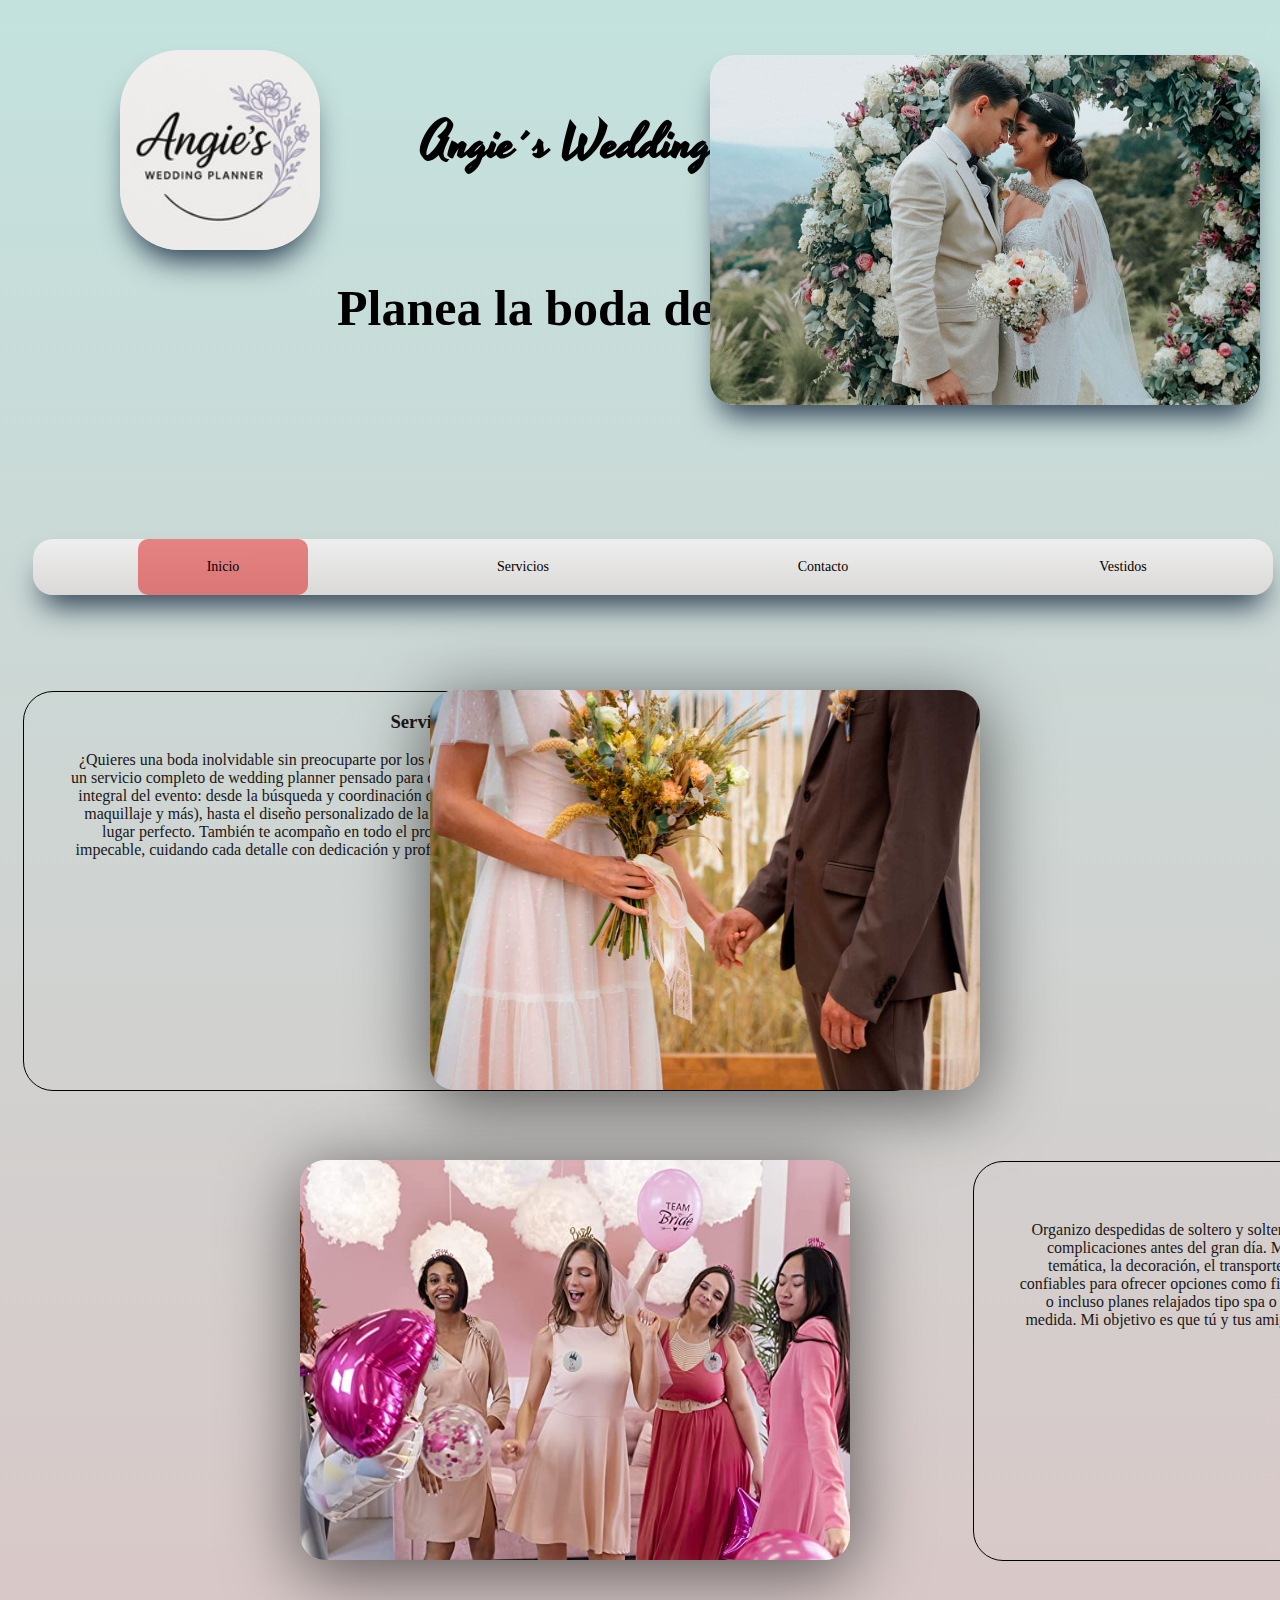
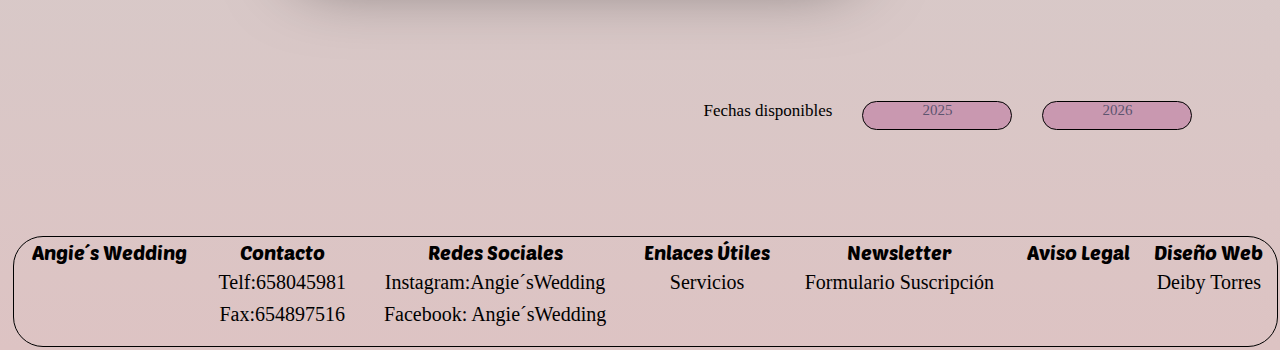
<file: index.html>
<!DOCTYPE html>
<html lang="en">
<head>
    <meta charset="UTF-8">
    <meta name="viewport" content="width=device-width, initial-scale=1.0">
    <title>Pag_Inicio</title>
    <link rel="stylesheet" href="/css/stilo.css">
    <link rel="preconnect" href="https://fonts.googleapis.com">
    <link rel="preconnect" href="https://fonts.gstatic.com" crossorigin>
    <link href="https://fonts.googleapis.com/css2?family=Tangerine:wght@400;700&display=swap" rel="stylesheet">
    <link rel="preconnect" href="https://fonts.googleapis.com">
    <link rel="preconnect" href="https://fonts.gstatic.com" crossorigin>
    <link href="https://fonts.googleapis.com/css2?family=Tangerine:wght@400;700&family=Yesteryear&display=swap" rel="stylesheet">
    <link rel="preconnect" href="https://fonts.googleapis.com">
    <link rel="preconnect" href="https://fonts.gstatic.com" crossorigin>
    <link href="https://fonts.googleapis.com/css2?family=Poetsen+One&display=swap" rel="stylesheet">
</head>
<body>
            <!-- ahora voy a colocar el header , algo sencillo un H1 y sub para lo que es
            el nombre de la empresa y una descripción rapida , añadimos un logo que damos tamaño con CSS ,
            aunque si que es verdad que el logo esta generado por IA-->
    <header>
        <h1>Angie´s Wedding Planner</h1>
            <h2 class="info_empresa"> Planea la boda de tus sueños</h2>
        <div class="logotipo" id="foto_logo">
            <img alt="foto_logotipo_empresa"   src="/img/foto_logo.jpg" />
        </div>
        <div class="foto_pareja">
            <img alt="foto_De_pareja" src="/img/significado-del-matrimonio.jpg">
        </div>
    </header>
            <!-- vamos a crear una pequeña barra de navegación para las distintas pestañas del proyecto -->
    
    <nav class="barra_navegacion">  
        <ul>

            <li class="ubicacion_inicio">
                <a class="inicio" href="" >Inicio</a>
            </li>
            <li>
                <a class="servicios" href="/view/servicios.html">Servicios</a>
            </li>
            <li>
                <a class="contacto" href="/view/contacto.html">Contacto</a>
            </li>
            <li>
                <a class="cita" href="/view/tienda.html">Vestidos</a>
            </li>
        
        </ul>
    
    </nav>
        <!-- una vez terminado con el nav , mi intención es tener un main con varias divisiones
            un sectión  a cada lado , lo voy a intentar dividir con divs y utilar grid para maquetarlo , y en medio un aside con 2 divisiones-->
    
    
    <main class="main_index">
    
        <article class="servicio_boda">
            <h3>Servicios para bodas</h3>
            
            <p>¿Quieres una boda inolvidable sin preocuparte por los detalles?
            Estoy aquí para hacer realidad ese día soñado, ofreciéndote un servicio 
            completo de wedding planner pensado para que disfrutes cada momento sin estrés. 
            Me encargo de la organización integral del evento: desde la búsqueda y coordinación de 
            los mejores proveedores (catering, decoración, música, fotografía, maquillaje y más), 
            hasta el diseño personalizado de la ambientación, gestión de presupuestos y asesoría en 
            la elección del lugar perfecto. También te acompaño en todo el proceso de planificación y 
            me aseguro de que el gran día todo salga impecable, cuidando cada detalle con dedicación y profesionalismo. 
            Tu única tarea será disfrutar… yo me encargo del resto.</p>

            <img alt="foto_pedida_mano" src="/img/serivicio_bodas.jpg">
            
        </article>
        
        <section class="despedida_soltero">
            <h3>Servicio de despedida de soltero/a</h3>
            
            <p>Organizo despedidas de soltero y soltera totalmente personalizadas para que vivas una experiencia divertida, original y 
            sin complicaciones antes del gran día. Me encargo de planear cada detalle del evento, desde la elección del lugar ideal, la temática, la decoración, 
            el transporte, hasta actividades únicas adaptadas a tu grupo y estilo.
            Trabajo con proveedores confiables para ofrecer opciones como fiestas privadas, escapadas de fin de semana, cenas temáticas, experiencias
            al aire libre o incluso planes relajados tipo spa o wellness. Ya sea una celebración explosiva o algo más íntimo, todo se diseña a tu medida.
            Mi objetivo es que tú y tus amigos disfruten al máximo sin tener que preocuparse por la organización. 
            Tú solo dime qué tienes en mente… y yo lo hago realidad.</p>

            <img alt="foto_despedida_soltera" src="/img/despedida_soltera.jpg">
        
        </section>
    
        <aside>
            
            <ul>
                <li class="fechas_disponibles">Fechas disponibles</li>
                <li><a rel="fecha_2025" href="/view/contacto.html" class="calendario1">2025</a></li>
                <li><a rel="fecha_2026" href="/view/contacto.html" class="calendario2">2026</a></li>
            </ul>
        
        </aside>
    
    </main>

    <footer>
    
        <table>
            <thead class="encabezado_footer">

                
                <tr>
                    <td>Angie´s Wedding</td>
                    <td>Contacto</td>
                    <td>Redes Sociales</td>
                    <td>Enlaces Útiles</td>
                    <td>Newsletter</td>
                    <td>Aviso Legal</td>
                    <td>Diseño Web</td>
                </tr>

            </thead>
            <tbody class="cuerpo_footer">
                <tr>
                    <td></td>
                    <td>Telf:658045981</td>
                    <td>Instagram:Angie´sWedding</td>
                    <td>Servicios</td>
                    <td>Formulario Suscripción</td>
                    <td></td>
                    <td>Deiby Torres</td>
                </tr>

                <tr>
                    <td></td>
                    <td>Fax:654897516</td>
                    <td>Facebook: Angie´sWedding</td>
                </tr>
            </tbody>
        </table>



    </footer>

</body>
</html>











<!-- resumen de cambios que prove y o cambie  -->

  <!-- <table>
            <tbody>
                <tr>
                    <td>
                        <a class="inicio" href="" >Inicio</a>
                    </td>
                    <td>
                        <a class="servicios" href="">Servicios</a>
                    </td>
                    <td>
                        <a class="contacto" href="">Contacto</a>
                    </td>
                    <td>
                        <a class="cita" href="">Agendar una cita</a>
                    </td>
                    <td>
                        <a class="blog" href="">Blog</a>
                    </td>
                    <td>
                        <a class="seguimiento" href="">seguimiento</a>
                    </td>
                </tr>
            </tbody>
        </table> -->
        
        <!-- Creo que no he afrontado bien como hacer la barra de navegación ya que opte por una tabla , pero 
        en si no tiene gran sentido , voy a optar por otra forma , en este caso por una listo ordenada , ya que quiero
        darle cierto tamaño a las celdas pero me esta siento imposible en el css-->
</file>
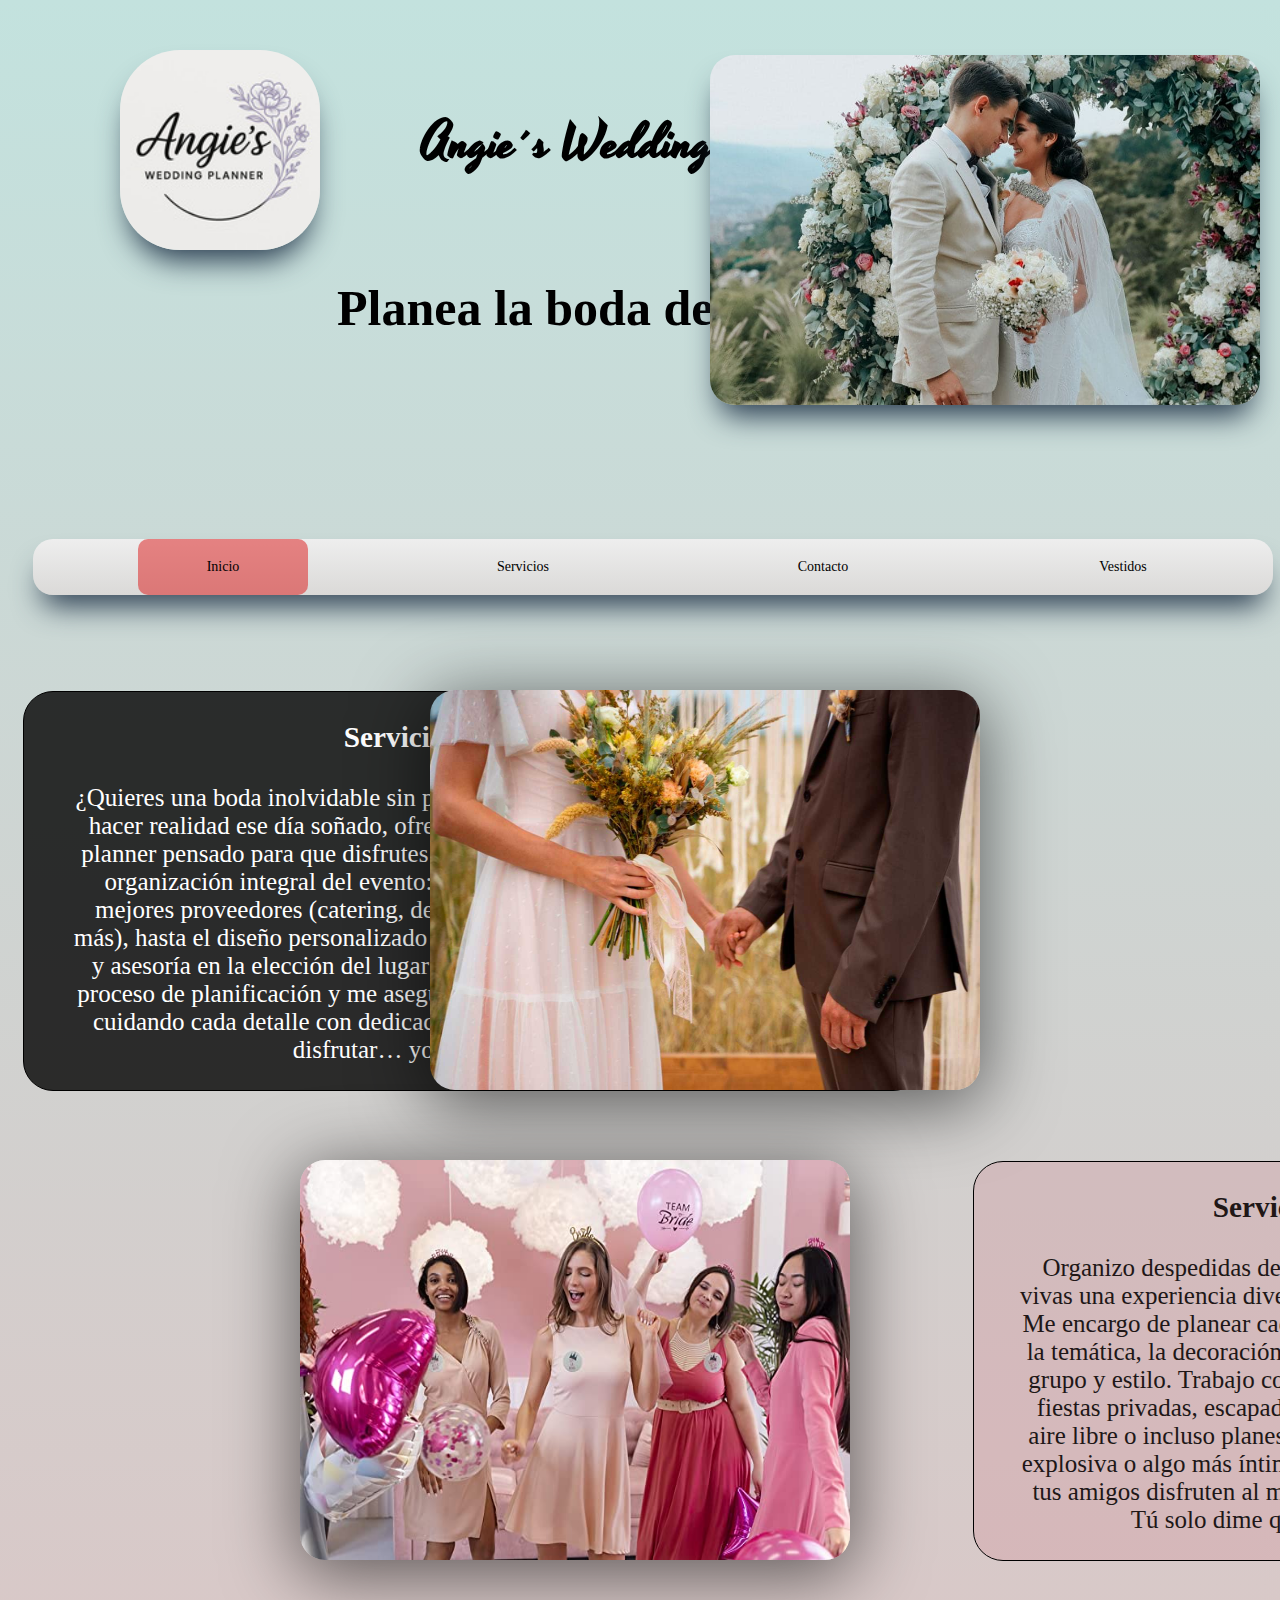
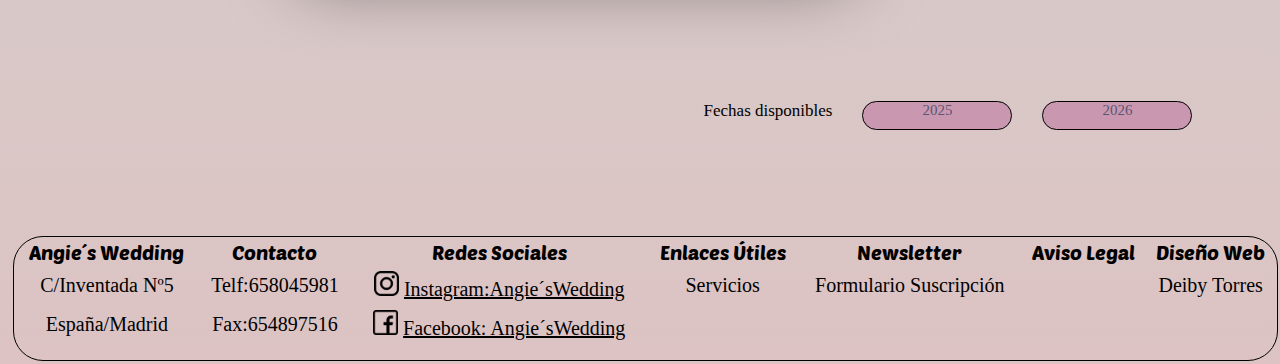
<file: docs/index.html>
<!DOCTYPE html>
<html lang="en">
<head>
    <meta charset="UTF-8">
    <meta name="viewport" content="width=device-width, initial-scale=1.0">
    <title>Pag_Inicio</title>
    <link rel="stylesheet" href="./css/stilo.css">
    <link rel="preconnect" href="https://fonts.googleapis.com">
    <link rel="preconnect" href="https://fonts.gstatic.com" crossorigin>
    <link href="https://fonts.googleapis.com/css2?family=Tangerine:wght@400;700&display=swap" rel="stylesheet">
    <link rel="preconnect" href="https://fonts.googleapis.com">
    <link rel="preconnect" href="https://fonts.gstatic.com" crossorigin>
    <link href="https://fonts.googleapis.com/css2?family=Tangerine:wght@400;700&family=Yesteryear&display=swap" rel="stylesheet">
    <link rel="preconnect" href="https://fonts.googleapis.com">
    <link rel="preconnect" href="https://fonts.gstatic.com" crossorigin>
    <link href="https://fonts.googleapis.com/css2?family=Poetsen+One&display=swap" rel="stylesheet">
</head>
<body>
            <!-- ahora voy a colocar el header , algo sencillo un H1 y sub para lo que es
            el nombre de la empresa y una descripción rapida , añadimos un logo que damos tamaño con CSS ,
            aunque si que es verdad que el logo esta generado por IA-->
    <header>
        <h1>Angie´s Wedding Planner</h1>
            <h2 class="info_empresa"> Planea la boda de tus sueños</h2>
        <div class="logotipo" id="foto_logo">
            <img alt="foto_logotipo_empresa"   src="./img/foto_logo.jpg" />
        </div>
        <div class="foto_pareja">
            <img alt="foto_De_pareja" src="./img/significado-del-matrimonio.jpg">
        </div>
    </header>
            <!-- vamos a crear una pequeña barra de navegación para las distintas pestañas del proyecto -->
    
    <nav class="barra_navegacion">  
        <ul>

            <li class="ubicacion_inicio">
                <a class="inicio" href="" >Inicio</a>
            </li>
            <li>
                <a class="servicios" href="view/servicios.html">Servicios</a>
            </li>
            <li>
                <a class="contacto" href="view/contacto.html">Contacto</a>
            </li>
            <li>
                <a class="cita" href="view/tienda.html">Vestidos</a>
            </li>
        
        </ul>
    
    </nav>
        <!-- una vez terminado con el nav , mi intención es tener un main con varias divisiones
            un sectión  a cada lado , lo voy a intentar dividir con divs y utilar grid para maquetarlo , y en medio un aside con 2 divisiones-->
    
    
    <main class="main_index">
    
        <article class="servicio_boda">
            <h3>Servicios para bodas</h3>
            
            <p class="informacion_servicio_boda">¿Quieres una boda inolvidable sin preocuparte por los detalles?
            Estoy aquí para hacer realidad ese día soñado, ofreciéndote un servicio 
            completo de wedding planner pensado para que disfrutes cada momento sin estrés. 
            Me encargo de la organización integral del evento: desde la búsqueda y coordinación de 
            los mejores proveedores (catering, decoración, música, fotografía, maquillaje y más), 
            hasta el diseño personalizado de la ambientación, gestión de presupuestos y asesoría en 
            la elección del lugar perfecto. También te acompaño en todo el proceso de planificación y 
            me aseguro de que el gran día todo salga impecable, cuidando cada detalle con dedicación y profesionalismo. 
            Tu única tarea será disfrutar… yo me encargo del resto.</p>

            <img alt="foto_pedida_mano" src="./img/serivicio_bodas.jpg">
            
        </article>
        
        <section class="despedida_soltero">
            <h3>Servicio de despedida de soltero/a</h3>
            
            <p>Organizo despedidas de soltero y soltera totalmente personalizadas para que vivas una experiencia divertida, original y 
            sin complicaciones antes del gran día. Me encargo de planear cada detalle del evento, desde la elección del lugar ideal, la temática, la decoración, 
            el transporte, hasta actividades únicas adaptadas a tu grupo y estilo.
            Trabajo con proveedores confiables para ofrecer opciones como fiestas privadas, escapadas de fin de semana, cenas temáticas, experiencias
            al aire libre o incluso planes relajados tipo spa o wellness. Ya sea una celebración explosiva o algo más íntimo, todo se diseña a tu medida.
            Mi objetivo es que tú y tus amigos disfruten al máximo sin tener que preocuparse por la organización. 
            Tú solo dime qué tienes en mente… y yo lo hago realidad.</p>

            <img alt="foto_despedida_soltera" src="./img/despedida_soltera.jpg">
        
        </section>
    
        <aside>
            
            <ul>
                <li class="fechas_disponibles">Fechas disponibles</li>
                <li><a rel="fecha_2025" href="./view/contacto.html" class="calendario1">2025</a></li>
                <li><a rel="fecha_2026" href="./view/contacto.html" class="calendario2">2026</a></li>
            </ul>
        
        </aside>
    
    </main>

    <footer>
    
        <table>
            <thead class="encabezado_footer">

                
                <tr>
                    <td>Angie´s Wedding</td>
                    <td>Contacto</td>
                    <td>Redes Sociales</td>
                    <td>Enlaces Útiles</td>
                    <td>Newsletter</td>
                    <td>Aviso Legal</td>
                    <td>Diseño Web</td>
                </tr>

            </thead>
            <tbody class="cuerpo_footer">
                <tr>
                    <td>C/Inventada Nº5</td>
                    <td>Telf:658045981</td>
                    <td>
                        <img alt="icono Instagram" src="./img/logotipo-de-instagram.png" class="icono_footer">
                        <a href="https://www.instagram.com/">Instagram:Angie´sWedding</a>
                    </td>
                    <td>Servicios</td>
                    <td>Formulario Suscripción</td>
                    <td></td>
                    <td>Deiby Torres</td>
                </tr>

                <tr>
                    <td>España/Madrid</td>
                    <td>Fax:654897516</td>
                    <td>
                        <img alt="icono Facebook" src="./img/facebook.png" class="icono_footer">
                        <a href="https://www.facebook.com/?locale=es_ES">Facebook: Angie´sWedding</a>
                    </td>
                </tr>
            </tbody>
        </table>



    </footer>

</body>
</html>











<!-- resumen de cambios que prove y o cambie  -->

  <!-- <table>
            <tbody>
                <tr>
                    <td>
                        <a class="inicio" href="" >Inicio</a>
                    </td>
                    <td>
                        <a class="servicios" href="">Servicios</a>
                    </td>
                    <td>
                        <a class="contacto" href="">Contacto</a>
                    </td>
                    <td>
                        <a class="cita" href="">Agendar una cita</a>
                    </td>
                    <td>
                        <a class="blog" href="">Blog</a>
                    </td>
                    <td>
                        <a class="seguimiento" href="">seguimiento</a>
                    </td>
                </tr>
            </tbody>
        </table> -->
        
        <!-- Creo que no he afrontado bien como hacer la barra de navegación ya que opte por una tabla , pero 
        en si no tiene gran sentido , voy a optar por otra forma , en este caso por una listo ordenada , ya que quiero
        darle cierto tamaño a las celdas pero me esta siento imposible en el css-->
</file>
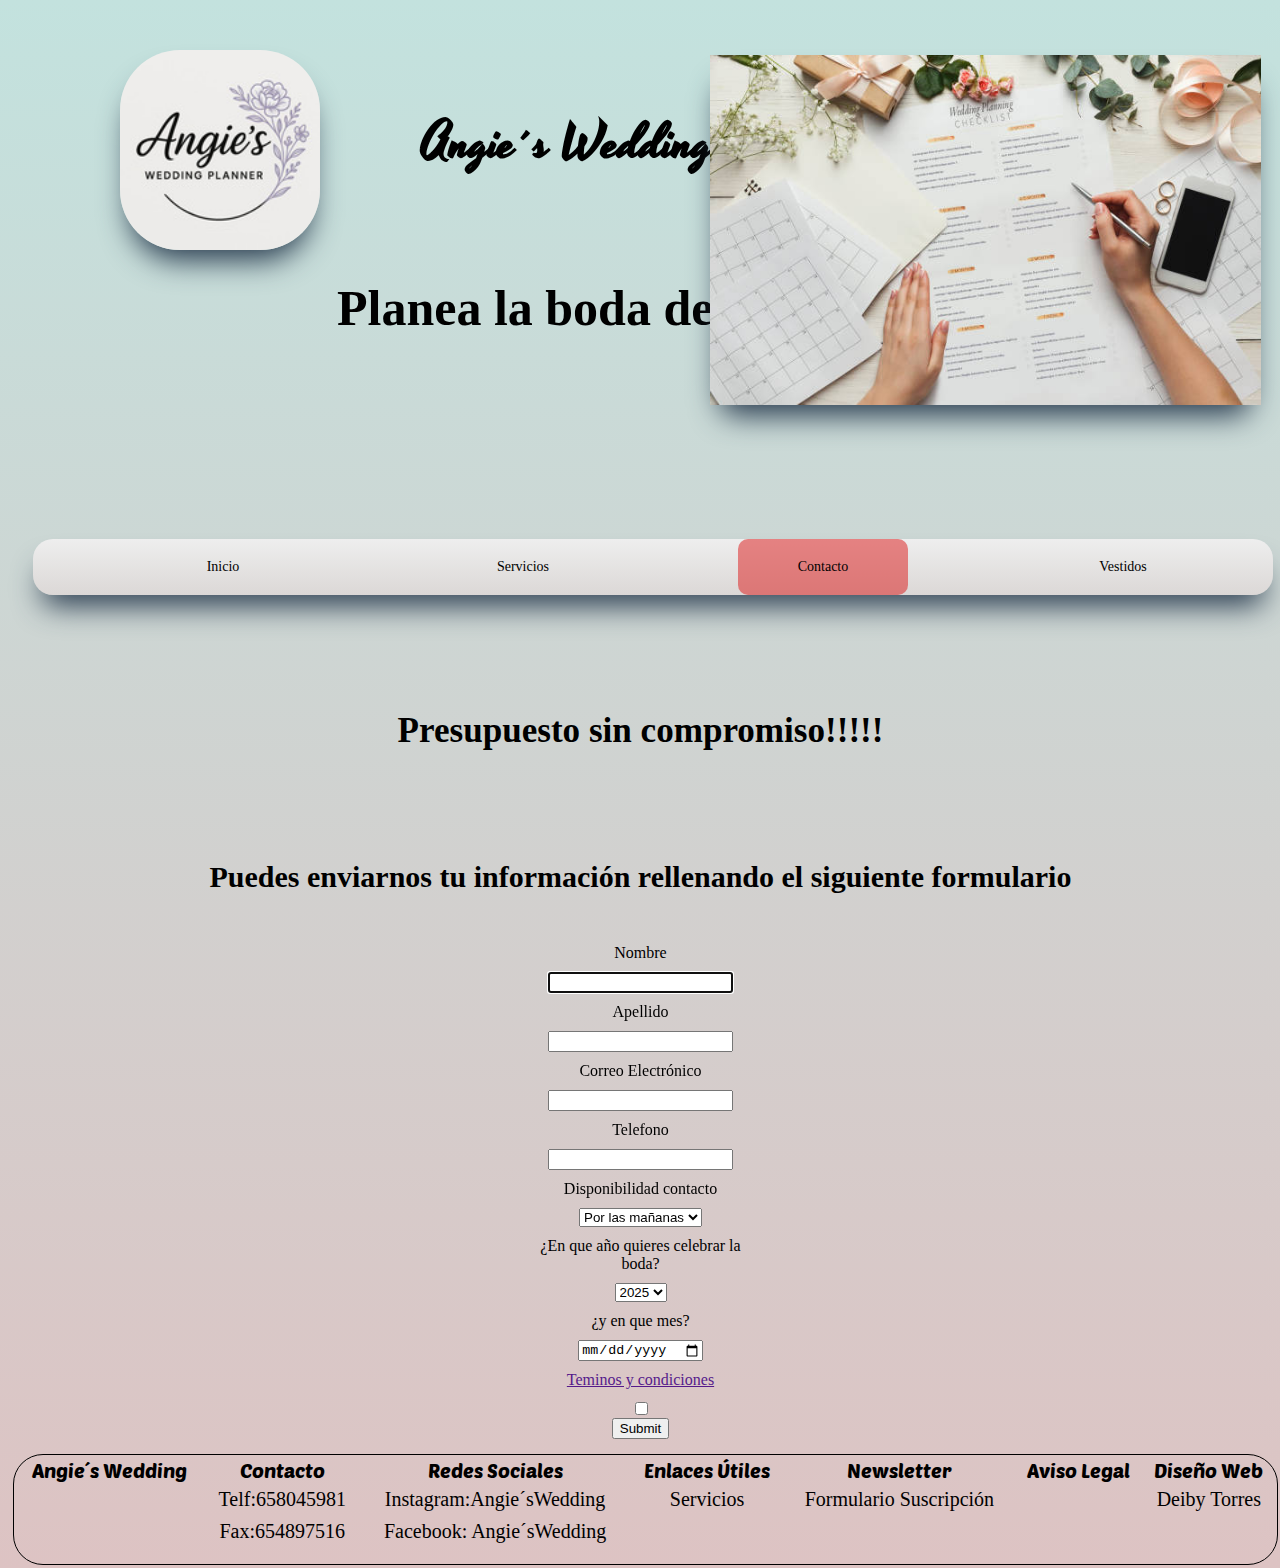
<file: view/contacto.html>
<!DOCTYPE html>
<html lang="en">
<head>
    <meta charset="UTF-8">
    <meta name="viewport" content="width=device-width, initial-scale=1.0">
    <title>Pag_Inicio</title>
    <link rel="stylesheet" href="/css/stilo.css">
    <link rel="preconnect" href="https://fonts.googleapis.com">
    <link rel="preconnect" href="https://fonts.gstatic.com" crossorigin>
    <link href="https://fonts.googleapis.com/css2?family=Tangerine:wght@400;700&display=swap" rel="stylesheet">
    <link rel="preconnect" href="https://fonts.googleapis.com">
    <link rel="preconnect" href="https://fonts.gstatic.com" crossorigin>
    <link href="https://fonts.googleapis.com/css2?family=Tangerine:wght@400;700&family=Yesteryear&display=swap" rel="stylesheet">
    <link rel="preconnect" href="https://fonts.googleapis.com">
    <link rel="preconnect" href="https://fonts.gstatic.com" crossorigin>
    <link href="https://fonts.googleapis.com/css2?family=Poetsen+One&display=swap" rel="stylesheet">
</head>
<body>
            <!-- ahora voy a colocar el header , algo sencillo un H1 y sub para lo que es
            el nombre de la empresa y una descripción rapida , añadimos un logo que damos tamaño con CSS ,
            aunque si que es verdad que el logo esta generado por IA-->
    <header>
        <h1>Angie´s Wedding Planner</h1>
            <h2 class="info_empresa"> Planea la boda de tus sueños</h2>
        <div class="logotipo" id="foto_logo">
            <img alt="foto_logotipo_empresa"   src="/img/foto_logo.jpg" />
        </div>
        <div class="foto_wedding">
            <img alt="foto_De_wedding" src="/img/foto_wedding_planner.jpg">
        </div>
    </header>
            <!-- vamos a crear una pequeña barra de navegación para las distintas pestañas del proyecto -->
    
    <nav class="barra_navegacion">  
        <ul>

            <li class="">
                <a class="inicio" href="/index.html" >Inicio</a>
            </li>
            <li>
                <a class="servicios" href="/view/servicios.html">Servicios</a>
            </li>
            <li class="ubicacion_contacto">
                <a class="contacto" href="/view/contacto.html">Contacto</a>
            </li>
            <li>
                <a class="cita" href="/view/tienda.html">Vestidos</a>
            </li>
        
        </ul>
    
    </nav>

    <main class="main_contacto">
        <section class="contacto">
            <h3> Presupuesto sin compromiso!!!!!</h3>

            <br>
            
            <h4>Puedes enviarnos tu información rellenando el siguiente formulario</h4>
            
        </section>

        <article class="formulario_contacto">
                <form class="informacion-contacto">
                    
                    <label> Nombre</label>
                    <input type="text" placeholder="" autofocus> 
                    
                    <label>Apellido</label>
                    <input type="text">
        
                    <label> Correo Electrónico</label>
                    <input type="email" maxlength="50">
                    
                    <label>Telefono</label>
                    <input type="tel" maxlength="9" pattern="[0-9]{9}">

                    <label>Disponibilidad contacto</label>
                    
                    <select>
                    <option>Por las mañanas</option>
                    <option>Medio dia</option>
                    <option>Tardes</option>
                    <option>Tarde/Noches</option>
                    </select>

                    <label>¿En que año quieres celebrar la boda?</label>
                    <select>
                        <option>2025</option>
                        <option>2026</option>
                    </select>
                    
                    <label>¿y en que mes?</label>
                    <input type="date">


                    <label>
                    <a href="">Teminos y condiciones </a>
                    </label>
                    <input type="checkbox" required >

                    
                    
                    
                    <input type="submit" placeholder="enviar">
                </form>
            </article>
    </main>        
    
            
    
    

    <footer>
    
        <table>
            <thead class="encabezado_footer">

                
                <tr>
                    <td>Angie´s Wedding</td>
                    <td>Contacto</td>
                    <td>Redes Sociales</td>
                    <td>Enlaces Útiles</td>
                    <td>Newsletter</td>
                    <td>Aviso Legal</td>
                    <td>Diseño Web</td>
                </tr>

            </thead>
            <tbody class="cuerpo_footer">
                <tr>
                    <td></td>
                    <td>Telf:658045981</td>
                    <td>Instagram:Angie´sWedding</td>
                    <td>Servicios</td>
                    <td>Formulario Suscripción</td>
                    <td></td>
                    <td>Deiby Torres</td>
                </tr>

                <tr>
                    <td></td>
                    <td>Fax:654897516</td>
                    <td>Facebook: Angie´sWedding</td>
                </tr>
            </tbody>
        </table>



    </footer>

</body>
</html>
</file>
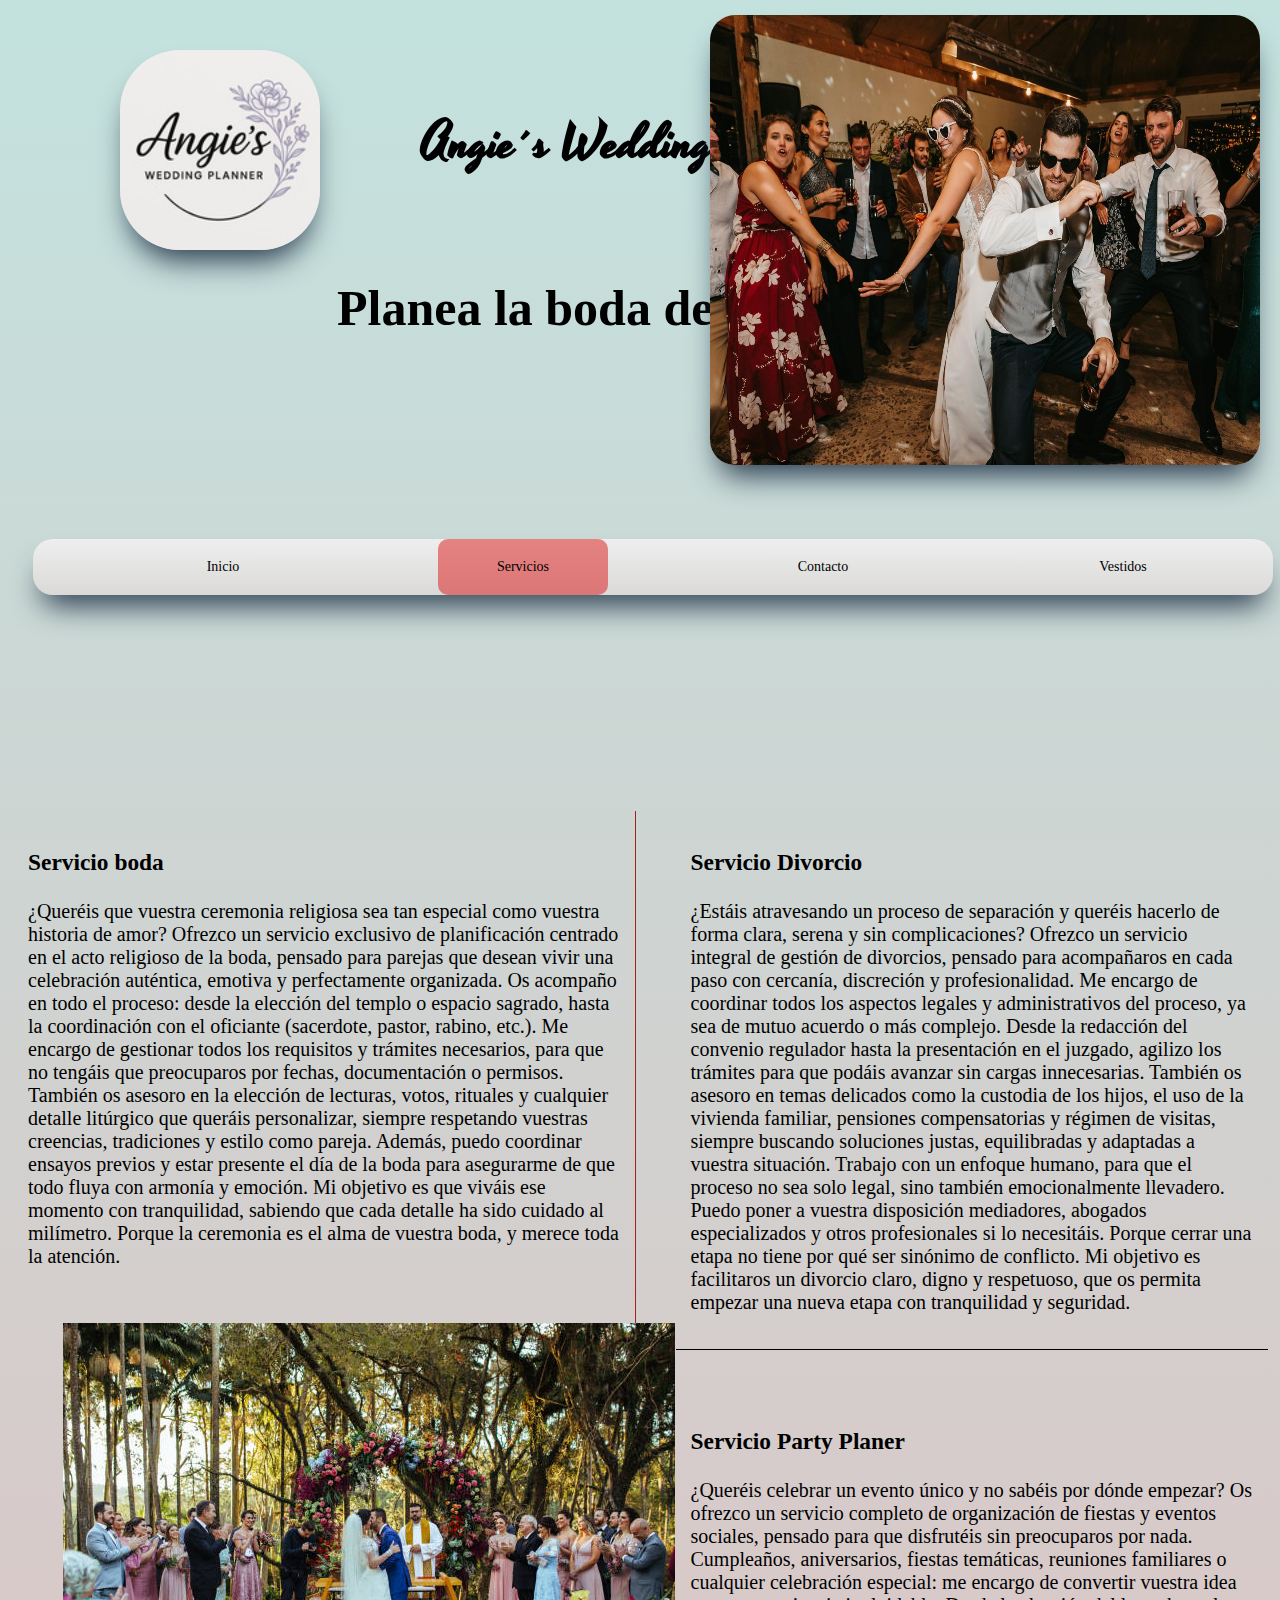
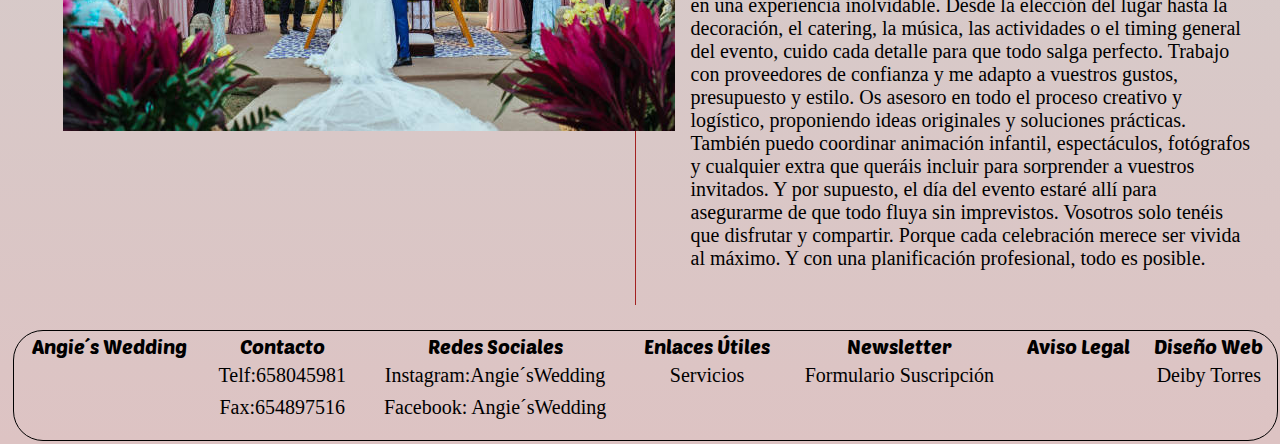
<file: view/servicios.html>
<!DOCTYPE html>
<html lang="en">
<head>
    <meta charset="UTF-8">
    <meta name="viewport" content="width=device-width, initial-scale=1.0">
    <title>Servicios_angies_wedding</title>
    <link rel="stylesheet" href="/css/stilo.css">
    <link rel="preconnect" href="https://fonts.googleapis.com">
    <link rel="preconnect" href="https://fonts.gstatic.com" crossorigin>
    <link href="https://fonts.googleapis.com/css2?family=Tangerine:wght@400;700&display=swap" rel="stylesheet">
    <link rel="preconnect" href="https://fonts.googleapis.com">
    <link rel="preconnect" href="https://fonts.gstatic.com" crossorigin>
    <link href="https://fonts.googleapis.com/css2?family=Tangerine:wght@400;700&family=Yesteryear&display=swap" rel="stylesheet">
    <link rel="preconnect" href="https://fonts.googleapis.com">
    <link rel="preconnect" href="https://fonts.gstatic.com" crossorigin>
    <link href="https://fonts.googleapis.com/css2?family=Poetsen+One&display=swap" rel="stylesheet">
</head>
<body>
    <header>
        <h1>Angie´s Wedding Planner</h1>
            <h2 class="info_empresa"> Planea la boda de tus sueños</h2>
        <div class="logotipo" id="foto_logo">
            <img alt="foto_logotipo_empresa"   src="/img/foto_logo.jpg" />
        </div>
        <div class="foto_fiesta_header">
            <img alt="foto_De_pareja" src="/img/foto-fiesta-header.jpeg">
        </div>
    </header>

    <nav class="barra_navegacion">  
        <ul>

            <li>
                <a class="inicio" href="/index.html" >Inicio</a>
            </li>
            <li class="ubicacion_servicio">
                <a class="servicios" href="">Servicios</a>
            </li>
            <li>
                <a class="contacto" href="/view/contacto.html">Contacto</a>
            </li>
            <li>
                <a class="cita" href="/view/tienda.html">Vestidos</a>
            </li>
        
        </ul>
    </nav>

    <main class="main_servicios">


        <article class="asesoria_boda">

            <h3>Servicio boda</h3>

            <p>¿Queréis que vuestra ceremonia religiosa sea tan especial como vuestra historia de amor? Ofrezco un servicio exclusivo de planificación centrado en el acto religioso de la boda, pensado para parejas que desean vivir una celebración auténtica, emotiva y perfectamente organizada.

                Os acompaño en todo el proceso: desde la elección del templo o espacio sagrado, hasta la coordinación con el oficiante (sacerdote, pastor, rabino, etc.). Me encargo de gestionar todos los requisitos y trámites necesarios, para que no tengáis que preocuparos por fechas, documentación o permisos.
                
                También os asesoro en la elección de lecturas, votos, rituales y cualquier detalle litúrgico que queráis personalizar, siempre respetando vuestras creencias, tradiciones y estilo como pareja.
                
                Además, puedo coordinar ensayos previos y estar presente el día de la boda para asegurarme de que todo fluya con armonía y emoción. Mi objetivo es que viváis ese momento con tranquilidad, sabiendo que cada detalle ha sido cuidado al milímetro.
                
                Porque la ceremonia es el alma de vuestra boda, y merece toda la atención.
            </p>

            <div class="foto_servicio_boda">
                <img alt="foto de  la boda" src="/img/foto_boda_altar.jpg"/>
            </div>

        </article>

        <section class="asesoria_divorcio">

            <h3>Servicio Divorcio</h3>

            <p>¿Estáis atravesando un proceso de separación y queréis hacerlo de forma clara, serena y sin complicaciones? Ofrezco un servicio integral de gestión de divorcios, pensado para acompañaros en cada paso con cercanía, discreción y profesionalidad.

                Me encargo de coordinar todos los aspectos legales y administrativos del proceso, ya sea de mutuo acuerdo o más complejo. Desde la redacción del convenio regulador hasta la presentación en el juzgado, agilizo los trámites para que podáis avanzar sin cargas innecesarias.
                
                También os asesoro en temas delicados como la custodia de los hijos, el uso de la vivienda familiar, pensiones compensatorias y régimen de visitas, siempre buscando soluciones justas, equilibradas y adaptadas a vuestra situación.
                
                Trabajo con un enfoque humano, para que el proceso no sea solo legal, sino también emocionalmente llevadero. Puedo poner a vuestra disposición mediadores, abogados especializados y otros profesionales si lo necesitáis.
                
                Porque cerrar una etapa no tiene por qué ser sinónimo de conflicto. Mi objetivo es facilitaros un divorcio claro, digno y respetuoso, que os permita empezar una nueva etapa con tranquilidad y seguridad.
                </p>

        </section>

        <aside class="asesoria_party">

            <h3>Servicio Party Planer</h3>

            <p>¿Queréis celebrar un evento único y no sabéis por dónde empezar? Os ofrezco un servicio completo de organización de fiestas y eventos sociales, pensado para que disfrutéis sin preocuparos por nada. Cumpleaños, aniversarios, fiestas temáticas, reuniones familiares o cualquier celebración especial: me encargo de convertir vuestra idea en una experiencia inolvidable.

                Desde la elección del lugar hasta la decoración, el catering, la música, las actividades o el timing general del evento, cuido cada detalle para que todo salga perfecto. Trabajo con proveedores de confianza y me adapto a vuestros gustos, presupuesto y estilo.
                
                Os asesoro en todo el proceso creativo y logístico, proponiendo ideas originales y soluciones prácticas. También puedo coordinar animación infantil, espectáculos, fotógrafos y cualquier extra que queráis incluir para sorprender a vuestros invitados.
                
                Y por supuesto, el día del evento estaré allí para asegurarme de que todo fluya sin imprevistos. Vosotros solo tenéis que disfrutar y compartir.
                
                Porque cada celebración merece ser vivida al máximo. Y con una planificación profesional, todo es posible.
            </p>
        </aside>
    </main>
    
    <footer>
    
        <table>
            <thead class="encabezado_footer">
                <tr>
                    <td>Angie´s Wedding</td>
                    <td>Contacto</td>
                    <td>Redes Sociales</td>
                    <td>Enlaces Útiles</td>
                    <td>Newsletter</td>
                    <td>Aviso Legal</td>
                    <td>Diseño Web</td>
                </tr>
            </thead>
            <tbody class="cuerpo_footer">
                <tr>
                    <td></td>
                    <td>Telf:658045981</td>
                    <td>Instagram:Angie´sWedding</td>
                    <td>Servicios</td>
                    <td>Formulario Suscripción</td>
                    <td></td>
                    <td>Deiby Torres</td>
                </tr>

                <tr>
                    <td></td>
                    <td>Fax:654897516</td>
                    <td>Facebook: Angie´sWedding</td>
                </tr>
            </tbody>
        </table>



    </footer>


</body>
</html>
</file>
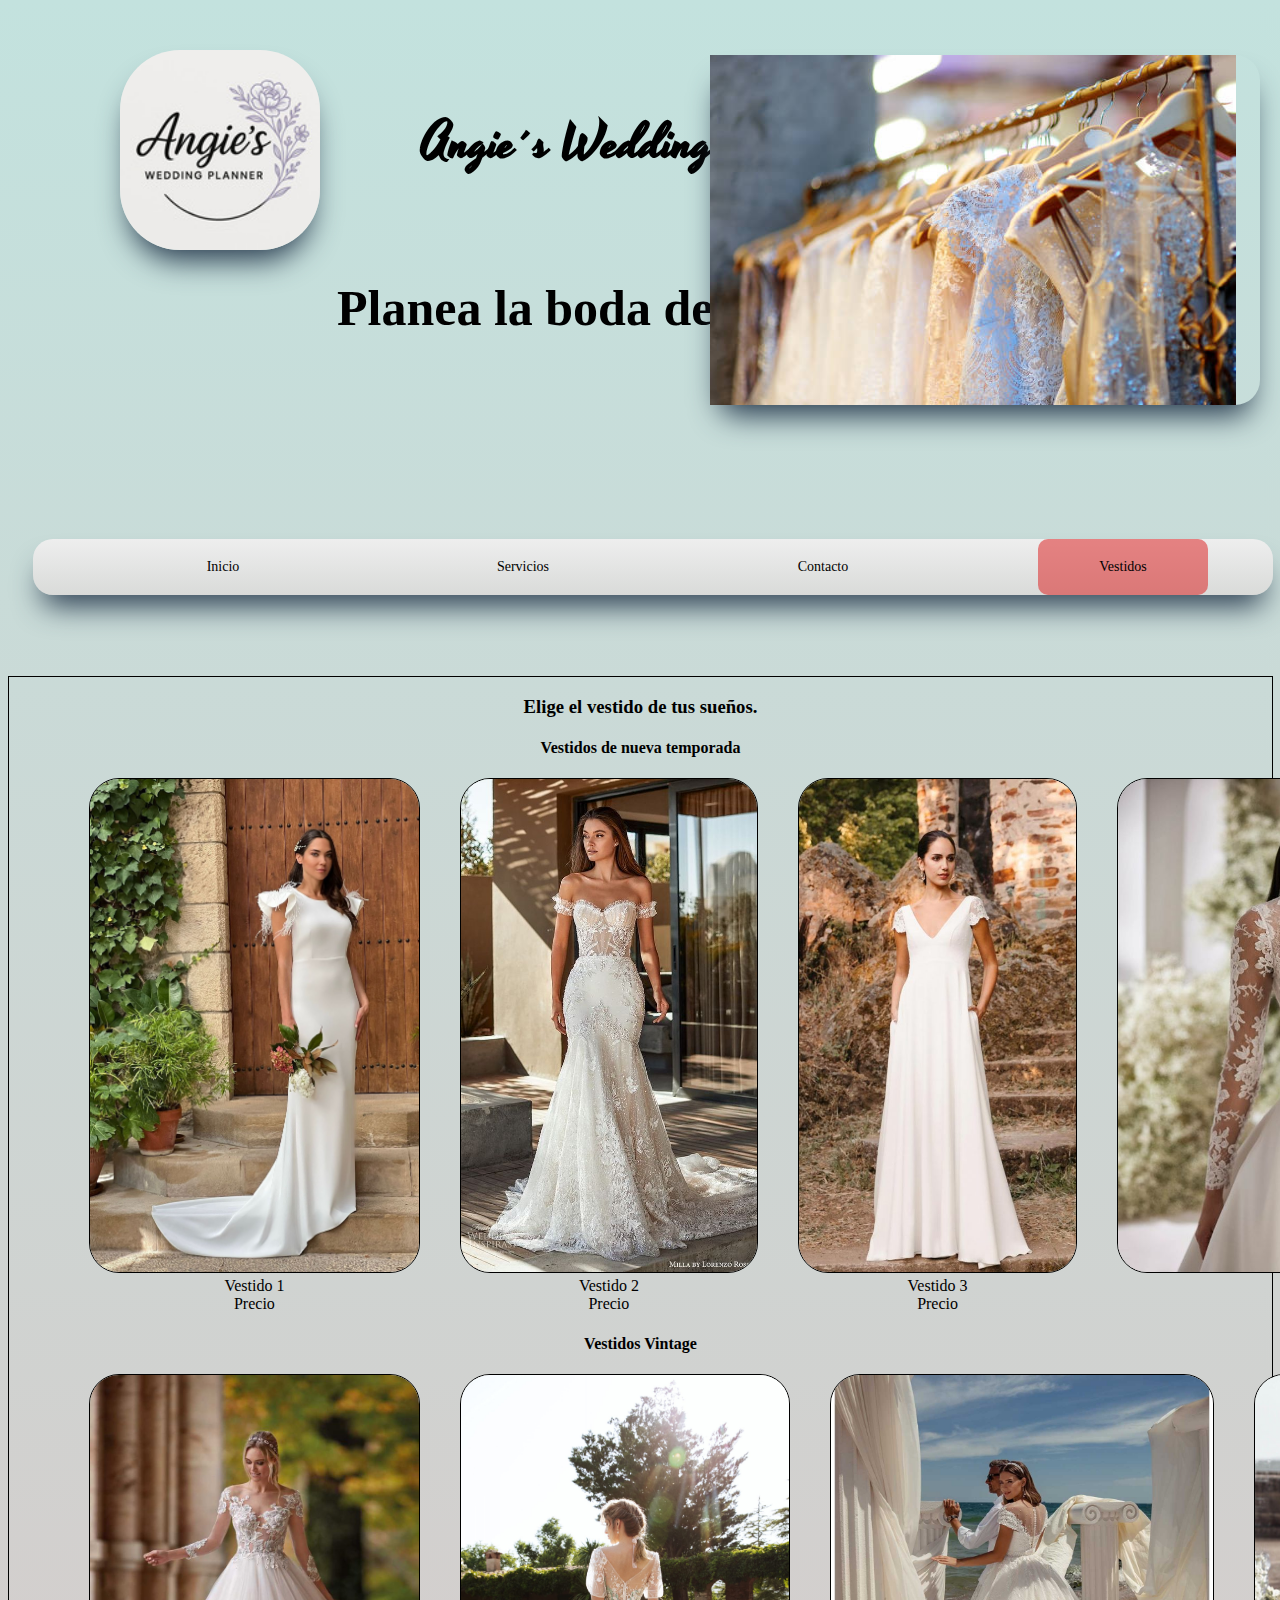
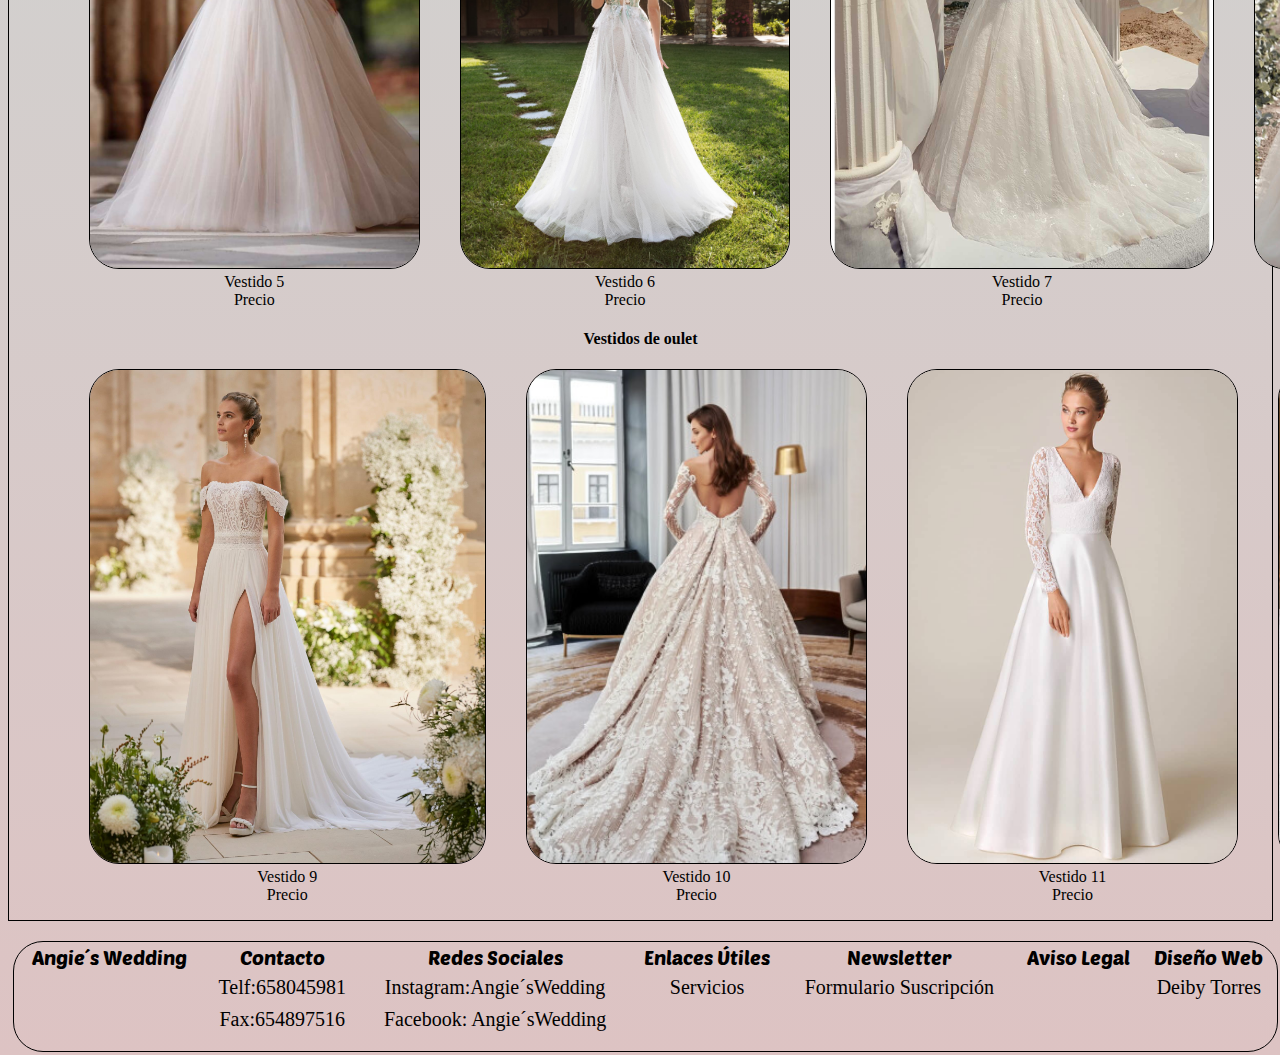
<file: view/tienda.html>
<!DOCTYPE html>
<html lang="en">
<head>
    <meta charset="UTF-8">
    <meta name="viewport" content="width=device-width, initial-scale=1.0">
    <title>Tienda Angie´s Wedding</title>
    <link rel="stylesheet" href="/css/stilo.css">
    <link rel="preconnect" href="https://fonts.googleapis.com">
    <link rel="preconnect" href="https://fonts.gstatic.com" crossorigin>
    <link href="https://fonts.googleapis.com/css2?family=Tangerine:wght@400;700&display=swap" rel="stylesheet">
    <link rel="preconnect" href="https://fonts.googleapis.com">
    <link rel="preconnect" href="https://fonts.gstatic.com" crossorigin>
    <link href="https://fonts.googleapis.com/css2?family=Tangerine:wght@400;700&family=Yesteryear&display=swap" rel="stylesheet">
    <link rel="preconnect" href="https://fonts.googleapis.com">
    <link rel="preconnect" href="https://fonts.gstatic.com" crossorigin>
    <link href="https://fonts.googleapis.com/css2?family=Poetsen+One&display=swap" rel="stylesheet">
</head>

<body>
    <header>
        <h1>Angie´s Wedding Planner</h1>
            <h2 class="info_empresa"> Planea la boda de tus sueños</h2>
        <div class="logotipo" id="foto_logo">
            <img alt="foto_logotipo_empresa"   src="/img/foto_logo.jpg" />
        </div>
        <div class="foto_tienda">
            <img alt="foto_De_pareja" src="/img/foto_tienda.jpg">
        </div>
    </header>

    <nav class="barra_navegacion">  
        <ul>

            <li>
                <a class="inicio" href="/index.html" >Inicio</a>
            </li>
            <li class="">
                <a class="servicios" href="/view/servicios.html">Servicios</a>
            </li>
            <li>
                <a class="contacto" href="/view/contacto.html">Contacto</a>
            </li>
            <li class="ubicacion_cita">
                <a class="cita" href="/view/tienda.html">Vestidos</a>
        
        </ul>
    </nav>

    <main class="main_tienda">
        <section>

            <h3>Elige el vestido de tus sueños.</h3>

        <div class="nueva_temporada">
            <h4>Vestidos de nueva temporada</h4>
        </div>
        <div class="vestidos_nueva_temporada">
            <ul class="lista_vestidos_nueva_temporada">
                <li>
                    <ul>
                        <li>
                            <img src="/img/vestido1.jpg">
                        </li>
                        <li>
                            <label>Vestido 1</label>
                        </li>
                        <li>
                            <label>Precio</label>
                        </li>
                    </ul>
                </li>
                <li>
                    <ul>
                        <li>
                            <img src="/img/vestido2.jpg">
                        </li>
                        <li>
                            <label>Vestido 2</label>
                        </li>
                        <li>
                            <label>Precio</label>
                        </li>
                    </ul>
                </li>
                <li>
                    <ul>
                        <li>
                            <img src="/img/vestido3.jpg">
                        </li>
                        <li>
                            <label>Vestido 3</label>
                        </li>
                        <li>
                            <label>Precio</label>
                        </li>
                    </ul>
                </li>
                <li>
                    <ul>
                        <li>
                            <img src="/img/vestido4.jpg">
                        </li>
                        <li>
                            <label>Vestido 4</label>
                        </li>
                        <li>
                            <label>Precio</label>
                        </li>
                    </ul>
                </li>
            </ul>
        </div>
        <div class="vestidos_boda_vintage">
            <h4>Vestidos Vintage</h4>
        </div>
        <div class="vestidos_vintage">
            <ul class="lista_vestidos_vintage">
                <li>
                    <ul>
                        <li>
                            <img src="/img/vestido5.jpg">
                        </li>
                        <li>
                            <label>Vestido 5</label>
                        </li>
                        <li>
                            <label>Precio</label>
                        </li>
                    </ul>
                </li>
                <li>
                    <ul>
                        <li>
                            <img src="/img/vestido6.jpg">
                        </li>
                        <li>
                            <label>Vestido 6</label>
                        </li>
                        <li>
                            <label>Precio</label>
                        </li>
                    </ul>
                </li>
                <li>
                    <ul>
                        <li>
                            <img src="/img/vestido7.jpg">
                        </li>
                        <li>
                            <label>Vestido 7</label>
                        </li>
                        <li>
                            <label>Precio</label>
                        </li>
                    </ul>
                </li>
                <li>
                    <ul>
                        <li>
                            <img src="/img/vestido8.jpg">
                        </li>
                        <li>
                            <label>Vestido 8</label>
                        </li>
                        <li>
                            <label>Precio</label>
                        </li>
                    </ul>
                </li>
            </ul>
        </div>
        <div class="vestidos_boda_outlet">
            <h4>Vestidos de oulet</h4>
        </div>
        <div class="vestidos_outlet">
            <ul class="lista_vestidos_outlet">
                <li>
                    <ul>
                        <li>
                            <img src="/img/vestido9.jpg">
                        </li>
                        <li>
                            <label>Vestido 9</label>
                        </li>
                        <li>
                            <label>Precio</label>
                        </li>
                    </ul>
                </li>
                <li>
                    <ul>
                        <li>
                            <img src="/img/vestido10.jpeg">
                        </li>
                        <li>
                            <label>Vestido 10</label>
                        </li>
                        <li>
                            <label>Precio</label>
                        </li>
                    </ul>
                </li>
                <li>
                    <ul>
                        <li>
                            <img src="/img/vestido11.jpg">
                        </li>
                        <li>
                            <label>Vestido 11</label>
                        </li>
                        <li>
                            <label>Precio</label>
                        </li>
                    </ul>
                </li>
                <li>
                    <ul>
                        <li>
                            <img src="/img/vestido12.jpg">
                        </li>
                        <li>
                            <label>Vestido 12</label>
                        </li>
                        <li>
                            <label>Precio</label>
                        </li>
                    </ul>
                </li>
            </ul>
        </div>          

        </section>



    </main>

    <footer>
    
        <table>
            <thead class="encabezado_footer">

                
                <tr>
                    <td>Angie´s Wedding</td>
                    <td>Contacto</td>
                    <td>Redes Sociales</td>
                    <td>Enlaces Útiles</td>
                    <td>Newsletter</td>
                    <td>Aviso Legal</td>
                    <td>Diseño Web</td>
                </tr>

            </thead>
            <tbody class="cuerpo_footer">
                <tr>
                    <td></td>
                    <td>Telf:658045981</td>
                    <td>Instagram:Angie´sWedding</td>
                    <td>Servicios</td>
                    <td>Formulario Suscripción</td>
                    <td></td>
                    <td>Deiby Torres</td>
                </tr>

                <tr>
                    <td></td>
                    <td>Fax:654897516</td>
                    <td>Facebook: Angie´sWedding</td>
                </tr>
            </tbody>
        </table>



    </footer>

</body>
</html>
</file>
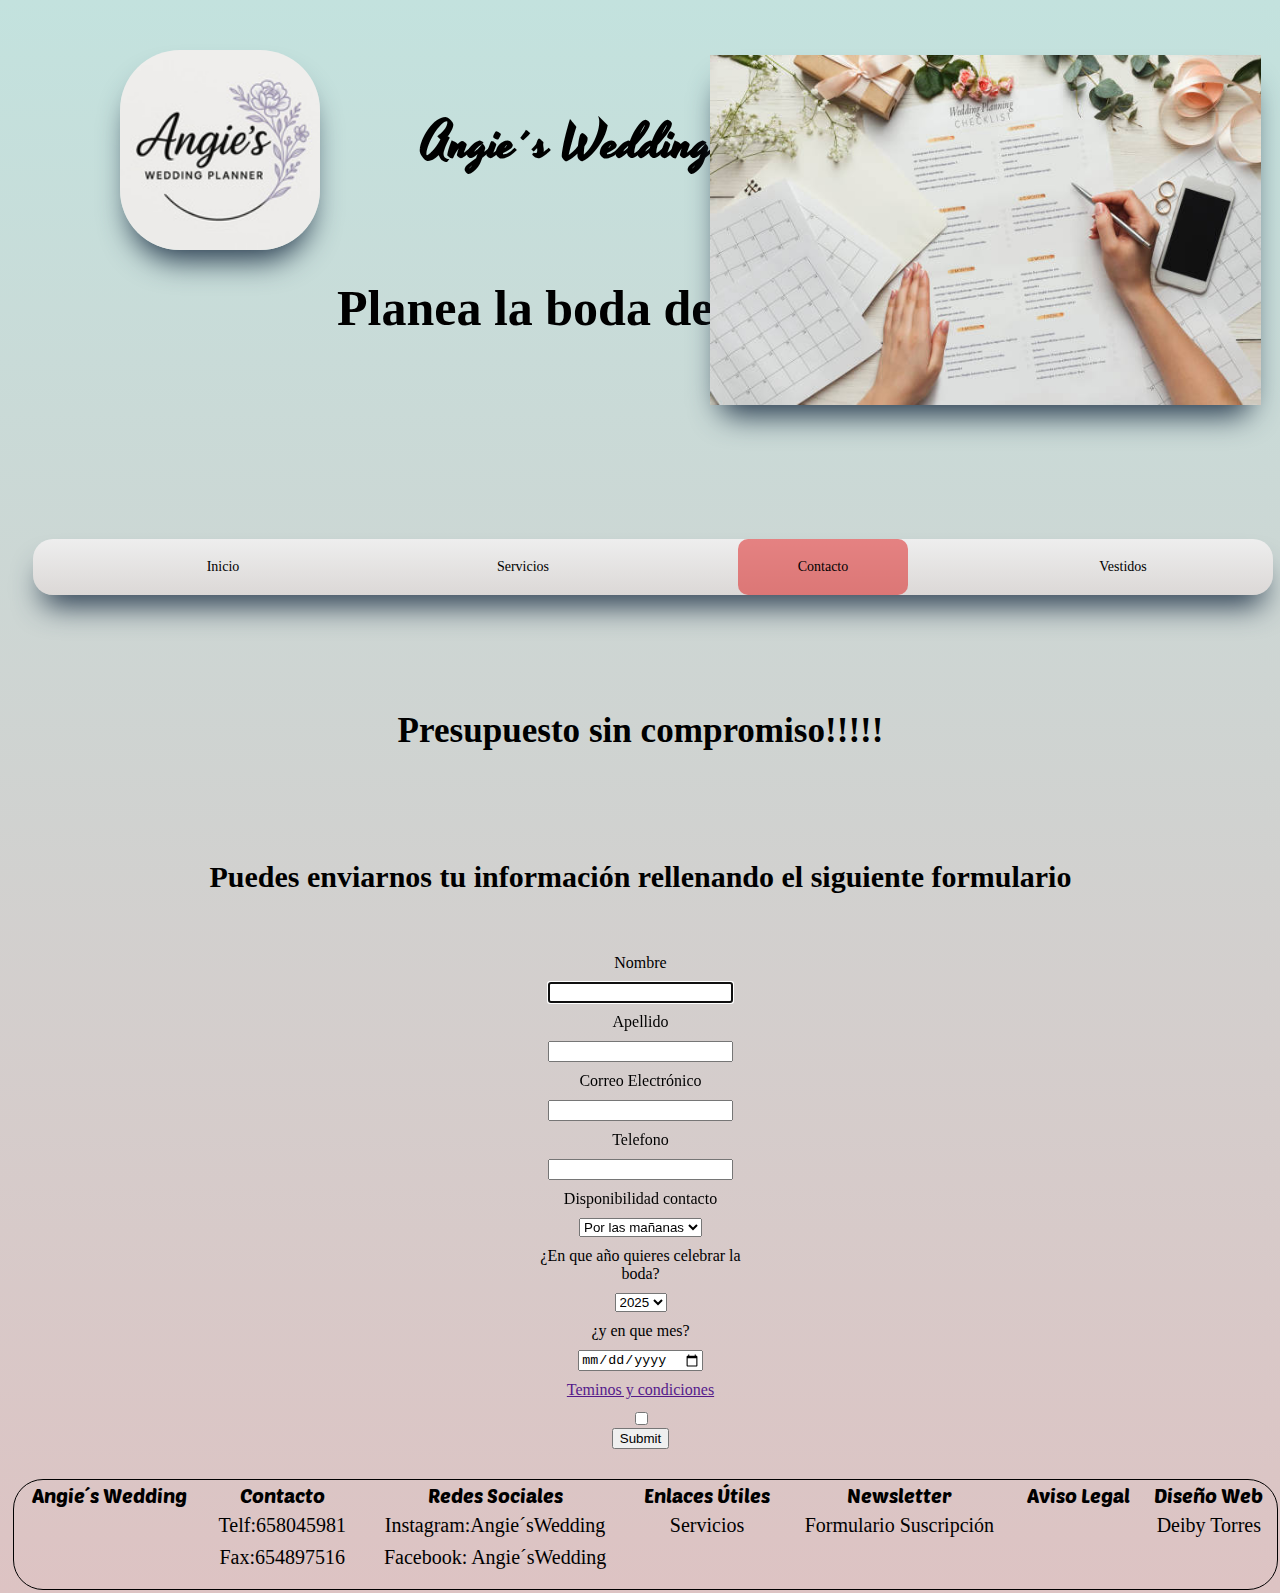
<file: docs/view/contacto.html>
<!DOCTYPE html>
<html lang="en">
<head>
    <meta charset="UTF-8">
    <meta name="viewport" content="width=device-width, initial-scale=1.0">
    <title>Pag_Inicio</title>
    <link rel="stylesheet" href="../css/stilo.css">
    <link rel="preconnect" href="https://fonts.googleapis.com">
    <link rel="preconnect" href="https://fonts.gstatic.com" crossorigin>
    <link href="https://fonts.googleapis.com/css2?family=Tangerine:wght@400;700&display=swap" rel="stylesheet">
    <link rel="preconnect" href="https://fonts.googleapis.com">
    <link rel="preconnect" href="https://fonts.gstatic.com" crossorigin>
    <link href="https://fonts.googleapis.com/css2?family=Tangerine:wght@400;700&family=Yesteryear&display=swap" rel="stylesheet">
    <link rel="preconnect" href="https://fonts.googleapis.com">
    <link rel="preconnect" href="https://fonts.gstatic.com" crossorigin>
    <link href="https://fonts.googleapis.com/css2?family=Poetsen+One&display=swap" rel="stylesheet">
</head>
<body>
            <!-- ahora voy a colocar el header , algo sencillo un H1 y sub para lo que es
            el nombre de la empresa y una descripción rapida , añadimos un logo que damos tamaño con CSS ,
            aunque si que es verdad que el logo esta generado por IA-->
    <header>
        <h1>Angie´s Wedding Planner</h1>
            <h2 class="info_empresa"> Planea la boda de tus sueños</h2>
        <div class="logotipo" id="foto_logo">
            <img alt="foto_logotipo_empresa"   src="../img/foto_logo.jpg" />
        </div>
        <div class="foto_wedding">
            <img alt="foto_De_wedding" src="../img/foto_wedding_planner.jpg">
        </div>
    </header>
            <!-- vamos a crear una pequeña barra de navegación para las distintas pestañas del proyecto -->
    
    <nav class="barra_navegacion">  
        <ul>

            <li class="">
                <a class="inicio" href="../index.html" >Inicio</a>
            </li>
            <li>
                <a class="servicios" href="view/servicios.html">Servicios</a>
            </li>
            <li class="ubicacion_contacto">
                <a class="contacto" href="view/contacto.html">Contacto</a>
            </li>
            <li>
                <a class="cita" href="view/tienda.html">Vestidos</a>
            </li>
        
        </ul>
    
    </nav>

    <main class="main_contacto">
        <section class="contacto">
            <h3> Presupuesto sin compromiso!!!!!</h3>

            <br>
            
            <h4>Puedes enviarnos tu información rellenando el siguiente formulario</h4>
            
        </section>

        <article class="formulario_contacto">
                <form class="informacion-contacto">
                    
                    <label> Nombre</label>
                    <input type="text" placeholder="" autofocus> 
                    
                    <label>Apellido</label>
                    <input type="text">
        
                    <label> Correo Electrónico</label>
                    <input type="email" maxlength="50">
                    
                    <label>Telefono</label>
                    <input type="tel" maxlength="9" pattern="[0-9]{9}">

                    <label>Disponibilidad contacto</label>
                    
                    <select>
                    <option>Por las mañanas</option>
                    <option>Medio dia</option>
                    <option>Tardes</option>
                    <option>Tarde/Noches</option>
                    </select>

                    <label>¿En que año quieres celebrar la boda?</label>
                    <select>
                        <option>2025</option>
                        <option>2026</option>
                    </select>
                    
                    <label>¿y en que mes?</label>
                    <input type="date">


                    <label>
                    <a href="">Teminos y condiciones </a>
                    </label>
                    <input type="checkbox" required >

                    
                    
                    
                    <input type="submit" placeholder="enviar">
                </form>
            </article>
    </main>        
    
            
    
    

    <footer>
    
        <table>
            <thead class="encabezado_footer">

                
                <tr>
                    <td>Angie´s Wedding</td>
                    <td>Contacto</td>
                    <td>Redes Sociales</td>
                    <td>Enlaces Útiles</td>
                    <td>Newsletter</td>
                    <td>Aviso Legal</td>
                    <td>Diseño Web</td>
                </tr>

            </thead>
            <tbody class="cuerpo_footer">
                <tr>
                    <td></td>
                    <td>Telf:658045981</td>
                    <td>Instagram:Angie´sWedding</td>
                    <td>Servicios</td>
                    <td>Formulario Suscripción</td>
                    <td></td>
                    <td>Deiby Torres</td>
                </tr>

                <tr>
                    <td></td>
                    <td>Fax:654897516</td>
                    <td>Facebook: Angie´sWedding</td>
                </tr>
            </tbody>
        </table>



    </footer>

</body>
</html>
</file>
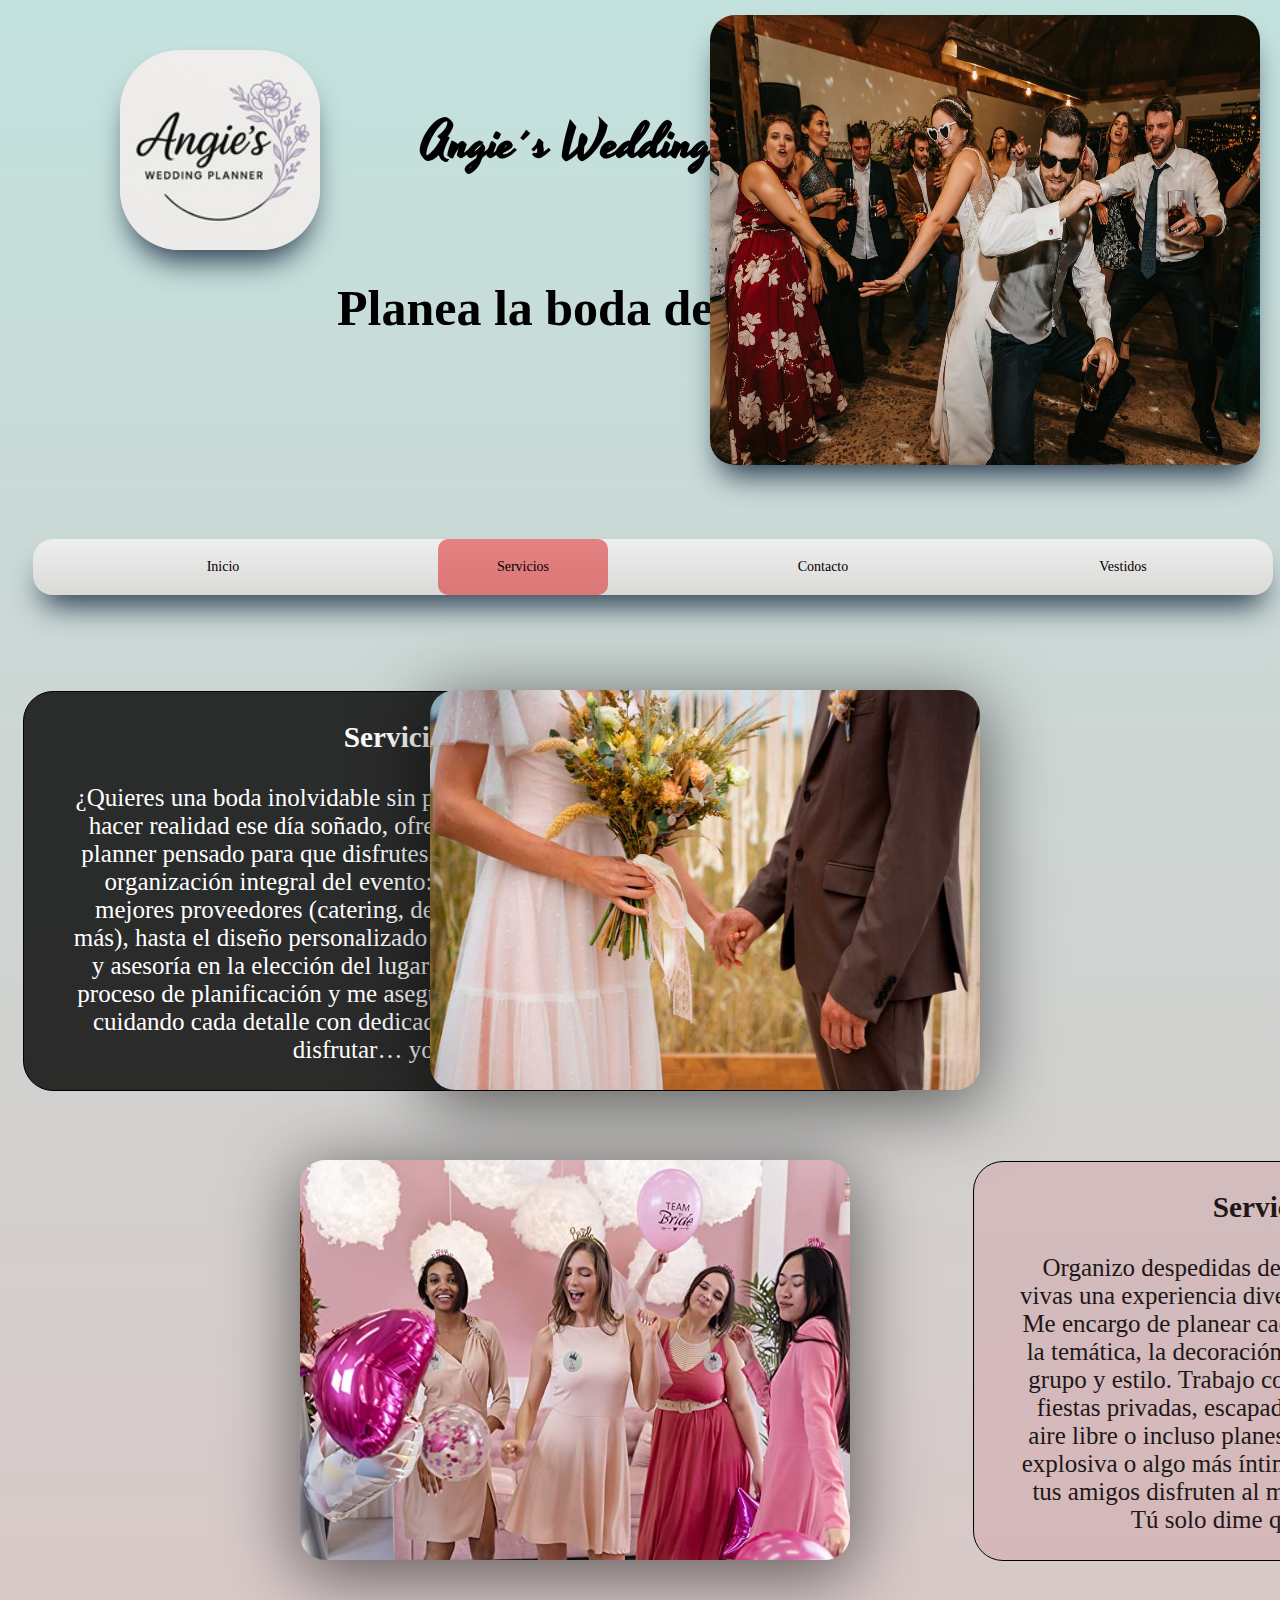
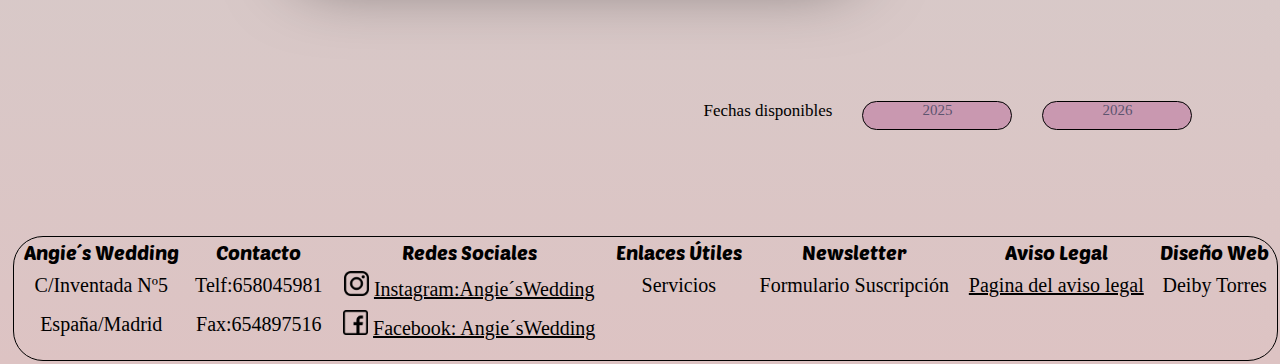
<file: docs/view/servicios.html>
<!DOCTYPE html>
<html lang="es">
<head>
    <meta charset="UTF-8">
    <meta name="viewport" content="width=device-width, initial-scale=1.0">
    <title>Servicios_angies_wedding</title>
    <link rel="stylesheet" href="../css/stilo.css">
    <link rel="preconnect" href="https://fonts.googleapis.com">
    <link rel="preconnect" href="https://fonts.gstatic.com" crossorigin>
    <link href="https://fonts.googleapis.com/css2?family=Tangerine:wght@400;700&display=swap" rel="stylesheet">
    <link rel="preconnect" href="https://fonts.googleapis.com">
    <link rel="preconnect" href="https://fonts.gstatic.com" crossorigin>
    <link href="https://fonts.googleapis.com/css2?family=Tangerine:wght@400;700&family=Yesteryear&display=swap" rel="stylesheet">
    <link rel="preconnect" href="https://fonts.googleapis.com">
    <link rel="preconnect" href="https://fonts.gstatic.com" crossorigin>
    <link href="https://fonts.googleapis.com/css2?family=Poetsen+One&display=swap" rel="stylesheet">
</head>
<body>
    <header>
        <h1>Angie´s Wedding Planner</h1>
            <h2 class="info_empresa"> Planea la boda de tus sueños</h2>
        <div class="logotipo" id="foto_logo">
            <img alt="foto_logotipo_empresa"   src="../img/foto_logo.jpg">
        </div>
        <div class="foto_fiesta_header">
            <img alt="foto_De_pareja" src="../img/foto-fiesta-header.jpeg">
        </div>
    </header>

    <nav class="barra_navegacion">  
        <ul>

            <li>
                <a class="inicio" href="../index.html" >Inicio</a>
            </li>
            <li class="ubicacion_servicio">
                <a class="servicios" href="">Servicios</a>
            </li>
            <li>
                <a class="contacto" href="contacto.html">Contacto</a>
            </li>
            <li>
                <a class="cita" href="tienda.html">Vestidos</a>
            </li>
        
        </ul>
    </nav>

    <main class="main_index">
    
            <div class="servicio_boda">
                <h3>Servicios para bodas</h3>
                
                <p class="informacion_servicio_boda">¿Quieres una boda inolvidable sin preocuparte por los detalles?
                Estoy aquí para hacer realidad ese día soñado, ofreciéndote un servicio 
                completo de wedding planner pensado para que disfrutes cada momento sin estrés. 
                Me encargo de la organización integral del evento: desde la búsqueda y coordinación de 
                los mejores proveedores (catering, decoración, música, fotografía, maquillaje y más), 
                hasta el diseño personalizado de la ambientación, gestión de presupuestos y asesoría en 
                la elección del lugar perfecto. También te acompaño en todo el proceso de planificación y 
                me aseguro de que el gran día todo salga impecable, cuidando cada detalle con dedicación y profesionalismo. 
                Tu única tarea será disfrutar… yo me encargo del resto.</p>
    
                <img alt="foto_pedida_mano" src="../img/serivicio_bodas.jpg">
                
            </div>
            
            <section class="despedida_soltero">
                <h3>Servicio de despedida de soltero/a</h3>
                
                <p>Organizo despedidas de soltero y soltera totalmente personalizadas para que vivas una experiencia divertida, original y 
                sin complicaciones antes del gran día. Me encargo de planear cada detalle del evento, desde la elección del lugar ideal, la temática, la decoración, 
                el transporte, hasta actividades únicas adaptadas a tu grupo y estilo.
                Trabajo con proveedores confiables para ofrecer opciones como fiestas privadas, escapadas de fin de semana, cenas temáticas, experiencias
                al aire libre o incluso planes relajados tipo spa o wellness. Ya sea una celebración explosiva o algo más íntimo, todo se diseña a tu medida.
                Mi objetivo es que tú y tus amigos disfruten al máximo sin tener que preocuparse por la organización. 
                Tú solo dime qué tienes en mente… y yo lo hago realidad.</p>
    
                <img alt="foto_despedida_soltera" src="../img/despedida_soltera.jpg">
            
            </section>
        
            <aside>
                
                <ul class="fechas_links">
                    <li class="fechas_disponibles">Fechas disponibles</li>
                    <li><a rel="fecha_2025" href="../view/contacto.html" class="calendario1">2025</a></li>
                    <li><a rel="fecha_2026" href="../view/contacto.html" class="calendario2">2026</a></li>
                </ul>
            
            </aside>
        
        
    </main>
    
    <footer>
    
        <table>
            <thead class="encabezado_footer">

                
                <tr>
                    <td>Angie´s Wedding</td>
                    <td>Contacto</td>
                    <td>Redes Sociales</td>
                    <td>Enlaces Útiles</td>
                    <td>Newsletter</td>
                    <td>Aviso Legal</td>
                    <td>Diseño Web</td>
                </tr>

            </thead>
            <tbody class="cuerpo_footer">
                <tr>
                    <td>C/Inventada Nº5</td>
                    <td>Telf:658045981</td>
                    <td>
                        <img alt="icono Instagram" src="../img/logotipo-de-instagram.png" class="icono_footer">
                        <a href="https://www.instagram.com/">Instagram:Angie´sWedding</a>
                    </td>
                    <td>Servicios</td>
                    <td>Formulario Suscripción</td>
                    <td><a rel="aviso legal" href="aviso_legal.html" target="_blank">Pagina del aviso legal</a></td>
                    <td>Deiby Torres</td>
                </tr>

                <tr>
                    <td>España/Madrid</td>
                    <td>Fax:654897516</td>
                    <td>
                        <img alt="icono Facebook" src="../img/facebook.png" class="icono_footer">
                        <a href="https://www.facebook.com/?locale=es_ES">Facebook: Angie´sWedding</a>
                    </td>
                </tr>
            </tbody>
        </table>



    </footer>


</body>
</html>
</file>
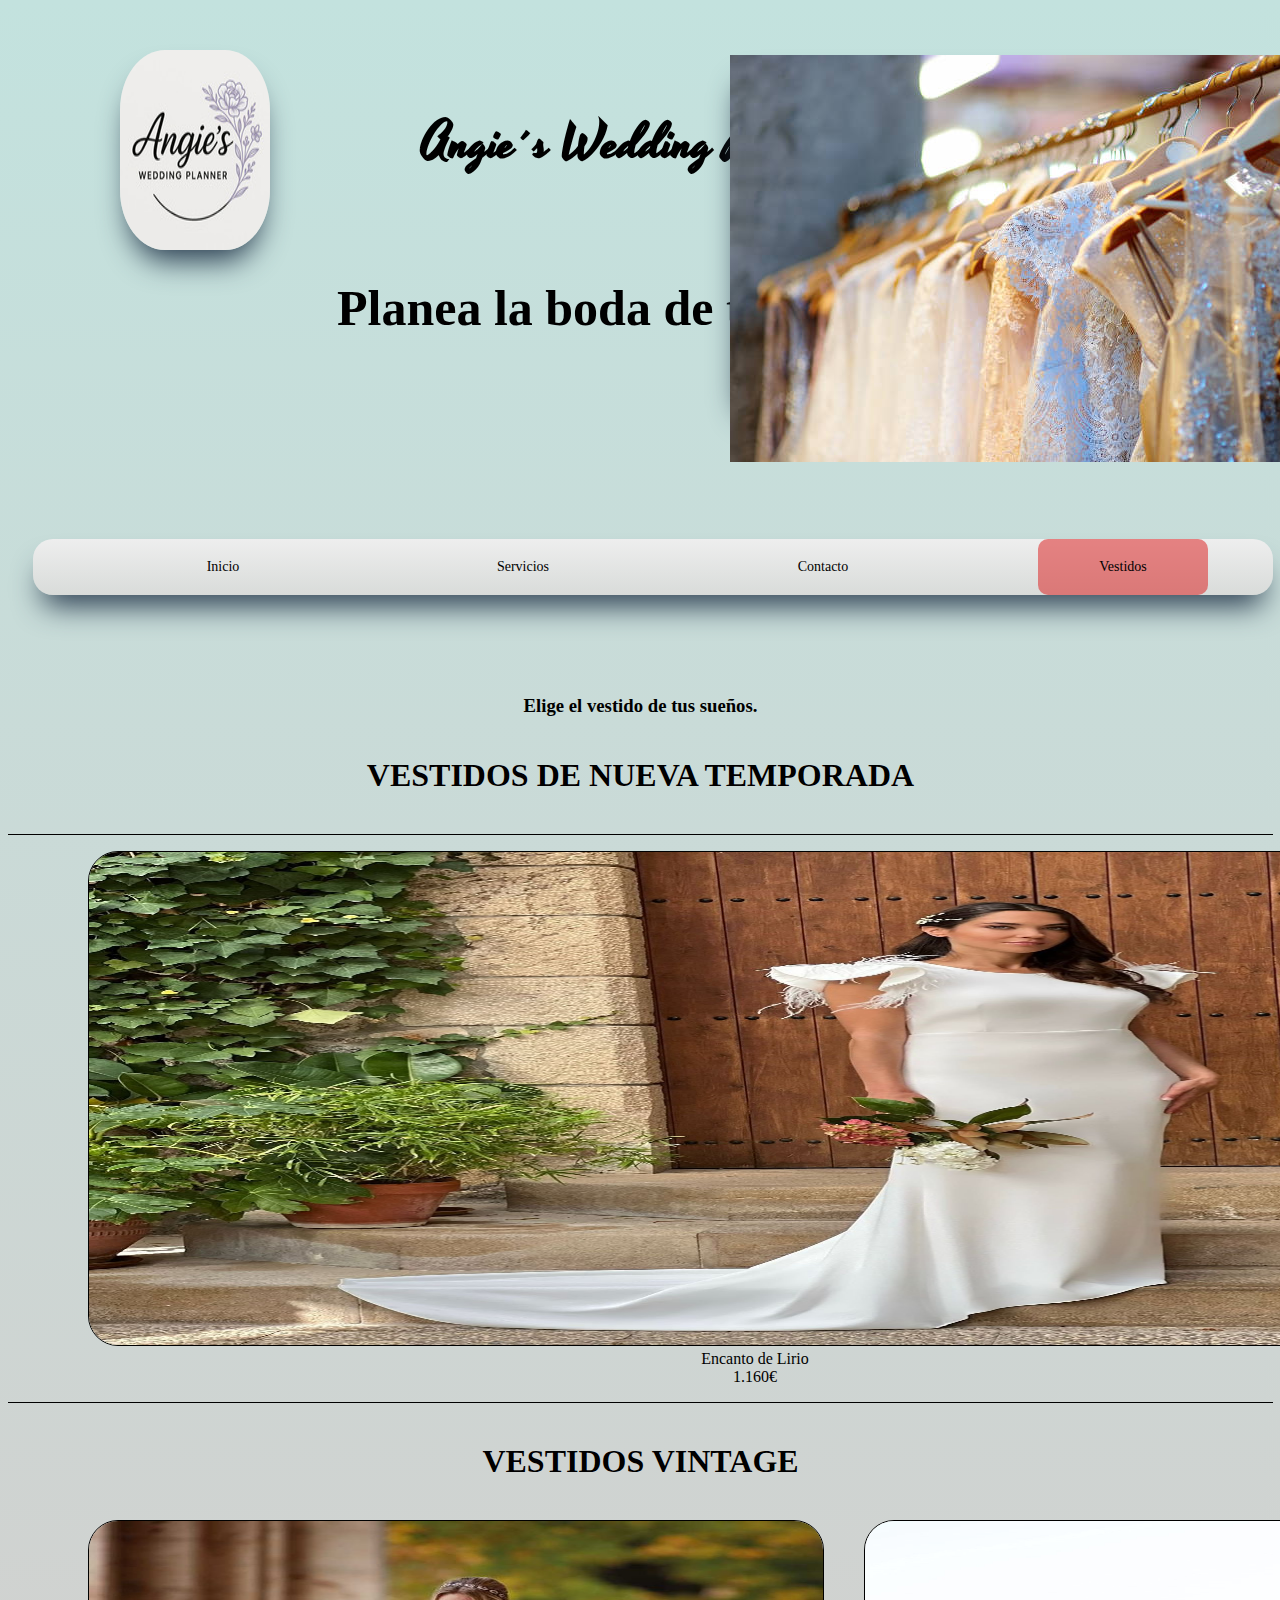
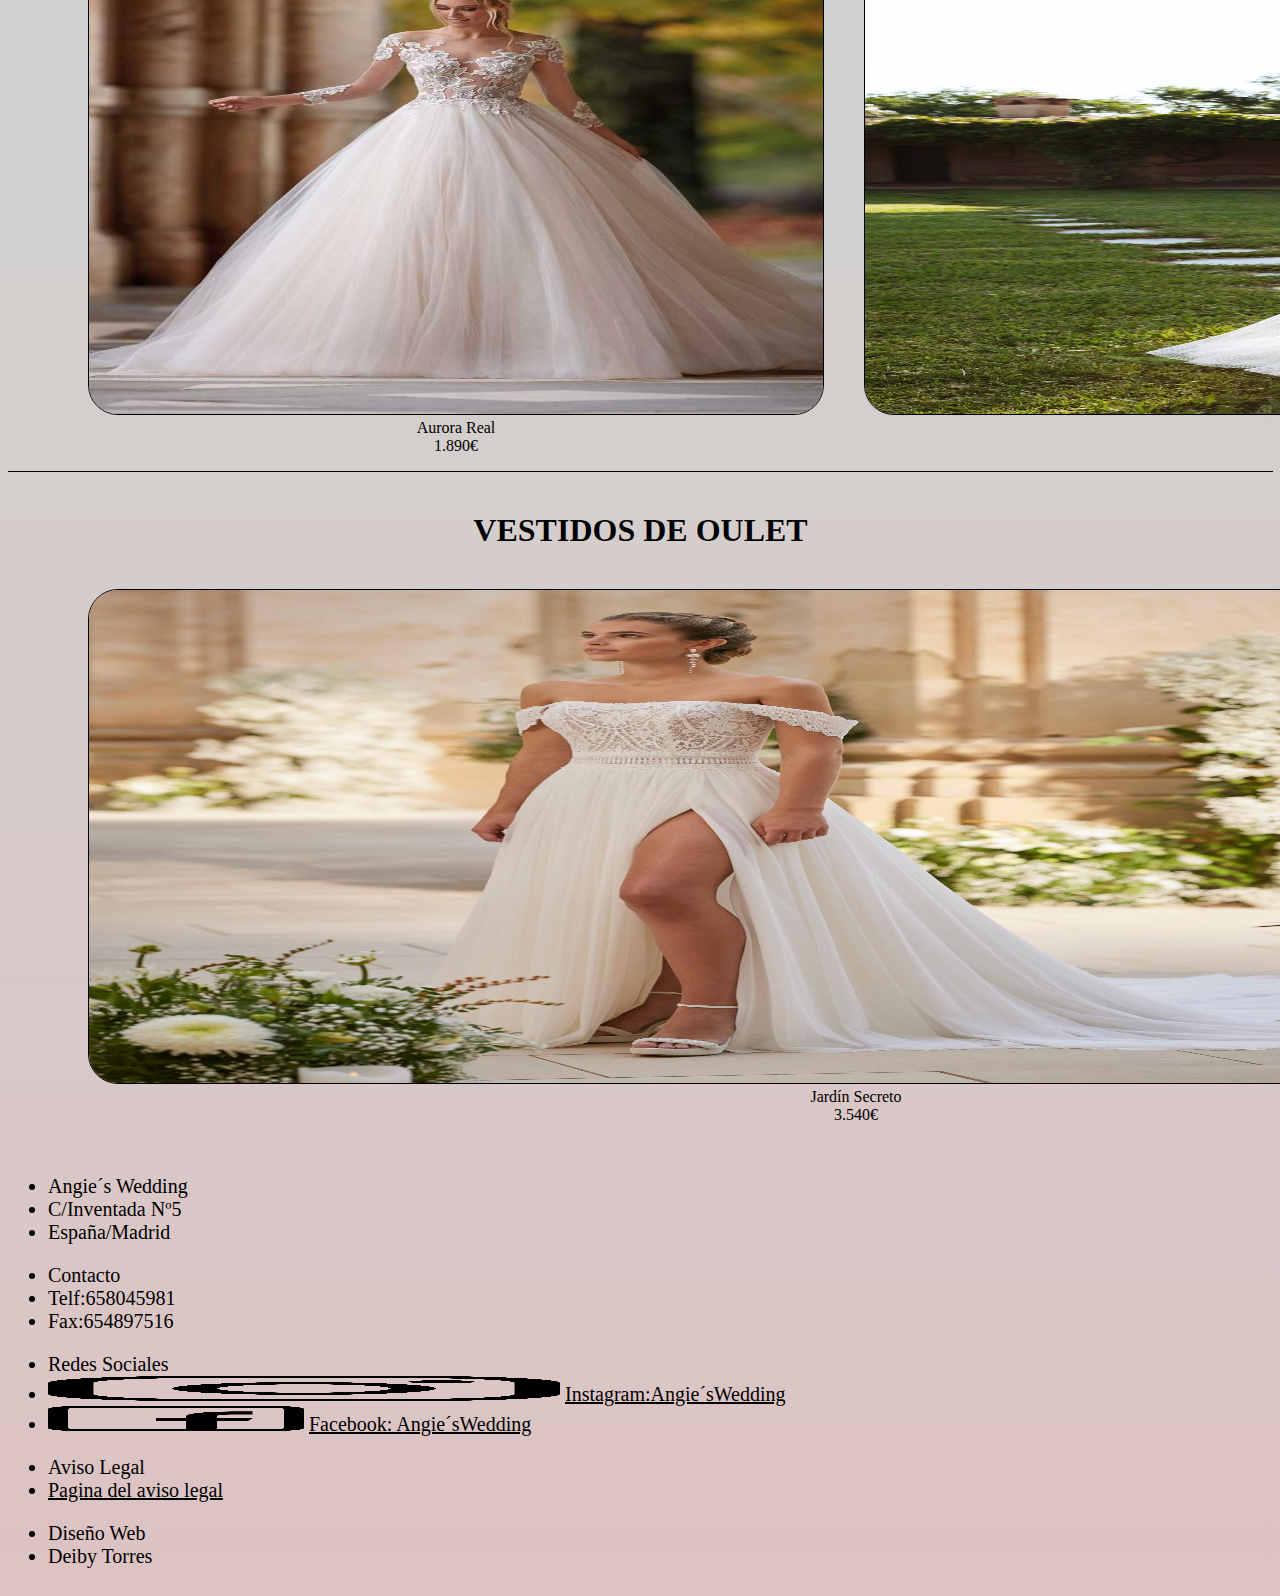
<file: docs/view/tienda.html>
<!DOCTYPE html>
<html lang="es">
<head>
    <meta charset="UTF-8">
    <meta name="viewport" content="width=device-width, initial-scale=1.0">
    <title>Tienda Angie´s Wedding</title>
    <link rel="stylesheet" href="../css/stilo.css">
    <link rel="preconnect" href="https://fonts.googleapis.com">
    <link rel="preconnect" href="https://fonts.gstatic.com" crossorigin>
    <link href="https://fonts.googleapis.com/css2?family=Tangerine:wght@400;700&display=swap" rel="stylesheet">
    <link rel="preconnect" href="https://fonts.googleapis.com">
    <link rel="preconnect" href="https://fonts.gstatic.com" crossorigin>
    <link href="https://fonts.googleapis.com/css2?family=Tangerine:wght@400;700&family=Yesteryear&display=swap" rel="stylesheet">
    <link rel="preconnect" href="https://fonts.googleapis.com">
    <link rel="preconnect" href="https://fonts.gstatic.com" crossorigin>
    <link href="https://fonts.googleapis.com/css2?family=Poetsen+One&display=swap" rel="stylesheet">
</head>

<body>
    <header>
        <h1>Angie´s Wedding Planner</h1>
            <h2 class="info_empresa"> Planea la boda de tus sueños</h2>
        <div class="logotipo" id="foto_logo">
            <img alt="foto_logotipo_empresa"   src="../img/foto_logo.jpg"  width="150px" height="150px">
        </div>
        <div class="foto_tienda">
            <img alt="foto_De_pareja" src="../img/foto_tienda.jpg" width="612px" height="407px">
        </div>
    </header>

    <nav class="barra_navegacion">  
        <ul>

            <li>
                <a class="inicio" href="../index.html" >Inicio</a>
            </li>
            <li class="">
                <a class="servicios" href="servicios.html">Servicios</a>
            </li>
            <li>
                <a class="contacto" href="contacto.html">Contacto</a>
            </li>
            <li class="ubicacion_cita">
                <a class="cita" href="tienda.html">Vestidos</a>
        
        </ul>
    </nav>

    <main class="main_tienda">
        <section>

            <h3>Elige el vestido de tus sueños.</h3>

        <div class="nueva_temporada">
            <h4>Vestidos de nueva temporada</h4>
        </div>
        <div class="vestidos_nueva_temporada">
            <ul class="lista_vestidos_nueva_temporada">
                <li>
                    <ul>
                        <li>
                            <img alt="foto-vestidos" src="../img/vestido1.jpg" height="2000px" width="1334px">
                        </li>
                        <li>
                            <label>Encanto de Lirio</label>
                        </li>
                        <li>
                            <label>1.160€</label>
                        </li>
                    </ul>
                </li>
                <li>
                    <ul>
                        <li>
                            <img alt="foto-vestidos"  src="../img/vestido2.jpg" height="936px" width="564px">
                        </li>
                        <li>
                            <label>Brisa de Seda</label>
                        </li>
                        <li>
                            <label>911€</label>
                        </li>
                    </ul>
                </li>
                <li>
                    <ul>
                        <li>
                            <img alt="foto-vestidos" src="../img/vestido3.jpg" height="889px" width="500px">
                        </li>
                        <li>
                            <label>Amor Eterno	</label>
                        </li>
                        <li>
                            <label>1.628€</label>
                        </li>
                    </ul>
                </li>
                <li>
                    <ul>
                        <li>
                            <img alt="foto-vestidos" src="../img/vestido4.jpg" height="750px" width="600px">
                        </li>
                        <li>
                            <label>Sueño de Luna</label>
                        </li>
                        <li>
                            <label>2.345€</label>
                        </li>
                    </ul>
                </li>
            </ul>
        </div>
        <div class="vestidos_boda_vintage">
            <h4>Vestidos Vintage</h4>
        </div>
        <div class="vestidos_vintage">
            <ul class="lista_vestidos_vintage">
                <li>
                    <ul>
                        <li>
                            <img alt="foto-vestidos" src="../img/vestido5.jpg" height="1104px" width="736px">
                        </li>
                        <li>
                            <label>Aurora Real</label>
                        </li>
                        <li>
                            <label>1.890€</label>
                        </li>
                    </ul>
                </li>
                <li>
                    <ul>
                        <li>
                            <img alt="foto-vestidos" src="../img/vestido6.jpg" height="2560px" width="1707">
                        </li>
                        <li>
                            <label>Flor de Cristal</label>
                        </li>
                        <li>
                            <label>7.654€</label>
                        </li>
                    </ul>
                </li>
                <li>
                    <ul>
                        <li>
                            <img alt="foto-vestidos" src="../img/vestido7.jpg" width="1100px" height="1422px">
                        </li>
                        <li>
                            <label>Pasión en Encaje</label>
                        </li>
                        <li>
                            <label>4.500€</label>
                        </li>
                    </ul>
                </li>
                <li>
                    <ul>
                        <li>
                            <img alt="foto-vestidos"  src="../img/vestido8.jpg" width="450px" height="562px">
                        </li>
                        <li>
                            <label>Estrella del Alba</label>
                        </li>
                        <li>
                            <label>5.687€</label>
                        </li>
                    </ul>
                </li>
            </ul>
        </div>
        <div class="vestidos_boda_outlet">
            <h4>Vestidos de oulet</h4>
        </div>
        <div class="vestidos_outlet">
            <ul class="lista_vestidos_outlet">
                <li>
                    <ul>
                        <li>
                            <img alt="foto-vestidos"  src="../img/vestido9.jpg" width="1536px" height="1919px">
                        </li>
                        <li>
                            <label>Jardín Secreto</label>
                        </li>
                        <li>
                            <label>3.540€</label>
                        </li>
                    </ul>
                </li>
                <li>
                    <ul>
                        <li>
                            <img alt="foto-vestidos"  src="../img/vestido10.jpeg" width="310px" height="450px">
                        </li>
                        <li>
                            <label>Reina del Solsticio</label>
                        </li>
                        <li>
                            <label>1.267€</label>
                        </li>
                    </ul>
                </li>
                <li>
                    <ul>
                        <li>
                            <img alt="foto-vestidos"  src="../img/vestido11.jpg" width="800px" height="1200px">
                        </li>
                        <li>
                            <label>Besos de Marfil</label>
                        </li>
                        <li>
                            <label>3.450€</label>
                        </li>
                    </ul>
                </li>
                <li>
                    <ul>
                        <li>
                            <img alt="foto-vestidos"  src="../img/vestido12.jpg" width="1100px" height="1422px">
                        </li>
                        <li>
                            <label>Cántico de Azahar</label>
                        </li>
                        <li>
                            <label>3.582€</label>
                        </li>
                    </ul>
                </li>
            </ul>
        </div>          

        </section>



    </main>

    <footer>
    
        <div class="info_footer">
            <div class="footer1">
                <ul>
                    <li>Angie´s Wedding</li>  
                    <li>C/Inventada Nº5</li>
                    <li>España/Madrid</li>
                </ul>
            </div>
    
            <div class="footer2">
                <ul>
                    <li>Contacto</li>
                    <li>Telf:658045981</li>
                    <li>Fax:654897516 </li>  
                </ul>
            </div>
    
            <div class="footer3">
                <ul>
                    <li>Redes Sociales</li>
                    <li><img alt="icono Instagram" src="../img/logotipo-de-instagram.png" class="icono_footer" width="512px" height="512px">
                        <a href="https://www.instagram.com/">Instagram:Angie´sWedding</a></li>
                    <li><img alt="icono Facebook" src="../img/facebook.png" class="icono_footer" width="256px" height="256px">
                        <a href="https://www.facebook.com/?locale=es_ES">Facebook: Angie´sWedding</a></li>
                </ul>
            </div>
    
            <div class="footer4">
                <ul>
                    <li>Aviso Legal</li>
                    <li><a rel="aviso legal" href="aviso_legal.html" target="_blank">Pagina del aviso legal</a></li>
                </ul>
            </div>
    
            <div class="footer5">
                <ul>
                    <li>Diseño Web</li>
                    <li>Deiby Torres</li>
                </ul>
            </div>
        </div>

    </footer>






    </footer>

</body>
</html>
</file>
<file: css/stilo.css>
*{
    box-sizing: border-box; 
}

html{
    min-height: 100vh;
    height: 1fr;
    margin: 0;
    margin-right: 15px;
    padding: 0;
    background-repeat: no-repeat;
    background: linear-gradient(#c3e2de,#ddc3c3);
}
/* Estos son los estilos que siempre van a ser recurrentes en todas las pestañas
como mucho se cambia alguna foto de la izquierda pero el resultado será parecido */

body{
    overflow-x: hidden;
    width: 100%;
    display: grid;
    gap: 15px;
    grid-template-columns: 100%;
    grid-template-rows: 500px auto auto 1fr;
    grid-template-areas: 
        "my-header"
        "my-nav"
        "my-main"
        "my-footer";
    font-family: "Borel";
    font-style: normal; 
}


header{
    grid-area: my-header;
    text-align: center;
}

       header h1{
        font-size:50px;
        padding: 65px;
        font-weight: bolder;
        font-family: "Yesteryear", cursive;
       }
       
       h2{
        font-size: 50px;
        margin: 0;
        

       }
       
    .logotipo img {
        display: flex;
        position: absolute;
        top: 50px;
        left: 120px;
        border-radius: 30%;
        height: 200px;
        box-shadow: rgb(38, 57, 77) 0px 20px 30px -10px;
    } 
    
   .foto_pareja img{
    width: 550px;
    height: 350px;
    border-radius: 25px;
    display: flex;
    position: absolute;
    right: 20px;
    top: 55px;
    box-shadow: rgb(38, 57, 77) 0px 20px 30px -10px;
   }

   .foto_fiesta_header img{
    width: 550px;
    height: 450px;
    border-radius: 25px;
    display: flex;
    position: absolute;
    right: 20px;
    top: 15px;
    box-shadow: rgb(38, 57, 77) 0px 20px 30px -10px;
   }

   .foto_wedding{
    width: 550px;
    height: 350px;
    border-radius: 25px;
    display: flex;
    position: absolute;
    right: 20px;
    top: 55px;
    box-shadow: rgb(38, 57, 77) 0px 20px 30px -10px;
   }

   .foto_tienda{
    width: 550px;
    height: 350px;
    border-radius: 25px;
    display: flex;
    position: absolute;
    right: 20px;
    top: 55px;
    box-shadow: rgb(38, 57, 77) 0px 20px 30px -10px;
   }

nav{
    grid-area: my-nav;
    margin-bottom: 50px;
    
    border-radius: 30px;
    
    }


    nav ul{
        
        background: linear-gradient(to top,rgba(243, 218, 218, 0.39),rgb(238, 238, 238));
        border-radius: 20px;
        box-shadow: rgb(38, 57, 77) 0px 20px 30px -10px;
        display: flex;
        flex-direction: row;
        justify-content: space-around;
        margin-left: 25px;
        
    }



    nav ul li{
        padding: 20px;
        border-radius: 10px;
        font-size: 14px;
        text-transform:capitalize;
        text-decoration: none;
        list-style: none;
        width: 170px;
        text-align: center;
        
    }
    
    nav ul li:hover{
        background-color: rgb(161, 112, 147);
        text-transform: uppercase;
        transition: 1s;
        
    }

    nav ul li a{
        color: black;
        text-decoration: none;
        
    }

        .ubicacion_inicio{
            background-color: rgba(219, 27, 27, 0.514);
        }

        .ubicacion_servicio{
            background-color: rgba(219, 27, 27, 0.514);
  
        }

        .ubicacion_contacto{
            background-color: rgba(219, 27, 27, 0.514);
        }

        .ubicacion_cita{
            background-color: rgba(219, 27, 27, 0.514);
        }
        

/* estilo para el main de la pagina index--------------------------------------------------------------------- */
.main_index{
    grid-area: my-main;
    padding: 15px;
    display: grid;
    grid-template-columns:  1rf;
    grid-template-rows: auto auto 1fr;
    grid-template-areas:
        "my-article"
        "my-section"
        "my-aside";
    font-size: 16px;
    gap: 70px;

    
}


.main_index article{
    grid-area: my-article;    

}

    .servicio_boda {
        width: 900px;
        height: 400px;
        border: 1px solid black;
        border-radius: 30px;
        padding: 0px 45px;
        text-align: center;
        color:rgb(32, 23, 23);
        
    }
    
    .servicio_boda img{
        width: 550px;
        height: 400px;
        border-radius: 25px;
        display: flex;
        position: absolute;
        right: 300px;
        top: 690px;
        box-shadow: rgba(0, 0, 0, 0.56) 0px 12px 70px 4px;
        }


.main_index section{
    grid-area:my-section;
}

        .despedida_soltero {
            width: 900px;
            height: 400px;
            border: 1px solid black;
            border-radius: 30px;
            padding: 0px 45px;
            text-align: center;
            color:rgb(32, 23, 23);
            margin-left: 950px;
            
        }
    
        .despedida_soltero img{
            width: 550px;
            height: 400px;
            border-radius: 25px;
            display: flex;
            position: absolute;
            left: 300px;
            top: 1160px;
            box-shadow: rgba(0, 0, 0, 0.56) 0px 12px 70px 4px;

        }
.main_index aside{
    grid-area: my-aside;
    font-size:15px;
    list-style: none;
    margin:15px;
}
    
        .main_index aside ul{
            list-style: none;
            padding: 25px;
            display: flex;
            flex-direction: row;
            justify-content: center;
        }

        .main_index aside ul li{
            margin: 15px;
            
        }

        .main_index aside ul li a{
            width: 150px;
            display: inline-block;
            justify-content: center;
            border: 1px solid black;
            padding-bottom: 10px;
            border-radius: 30px;
            text-align: center;
            color: rgba(69, 69, 97, 0.836);
            background-color: rgb(201, 152, 176);
            text-decoration: none;
            
        }

        .main_index aside a:hover{
            background-color: rgb(109, 184, 219);
            color: black;
        }
        
        .fechas_disponibles{
            font-size: 17px;
            padding-bottom: 10px;
            
        }

/* Fin del css para el main de index------------------------------------------------------- */

/* Ahora va el main de la pagina de servicios ----------------------------------------------*/

.main_servicios {
    min-height: 100vh;
    display: grid;
    grid-template-columns: 50% auto;
    grid-template-rows: 100px auto auto;
    gap: 30px;
    grid-template-areas:
        "my-servicios-oferta-servicios my-servicios-oferta-servicios" 
        "my-servicios-article my-servicios-section"
        "my-servicios-article  my-servicios-aside ";
    
}

    .main_servicios .oferta_servicios{
        grid-area: my-servicios-oferta-servicios;
        
    }



        .main_servicios a{
            color: black;
            border: 1px solid black;
            border-radius: 5px;
            padding: 25px;
        }



        .main_servicios .asesoria_boda {
                grid-area: my-servicios-article;
                border-right: 1px solid rgb(163, 33, 33);
                margin: 5px;
                padding: 15px;
                font-size: 20px;
            }

        .main_servicios .foto_servicio_boda{
            text-align: center;
            padding: 35px;
            border-radius: 30px;
        }

    .main_servicios .asesoria_divorcio{
        grid-area: my-servicios-section;
        border: 0;
        border-radius: 0;
        border-bottom: 1px solid black;
    }

        .asesoria_divorcio{
            font-size: 20px;
            margin: 5px;
            padding: 15px;
            
        }



    .main_servicios .asesoria_party{
        grid-area: my-servicios-aside;
        border: 0;
    }

        .asesoria_party{
            font-size: 20px;
            margin: 5px;
            padding: 15px;
        }


/* fin del css para el main servicios------------------------------------------------------ */

/*iniccio del css para el main de contacto  */

main .main_contacto{
    grid-area: my-main;
    display: grid;
    grid-template-columns: 1fr;
    grid-template-rows: 50px 1fr;
    grid-template-areas:
        "header-formulario"
        "contenido-formulario";
    
}

    .main_contacto .contacto{
        grid-area:header-formulario;
        flex-direction: column;
        display: flex;
        text-align: center;
        height: auto;
        width: 1fr;
        font-size: 30px;
    }

    .main_contacto .formulario_contacto{
        grid-area:contenido-formulario;
        display: flex;
        width:  20%;
        height: 500px;
        margin: 0 auto ; 
        align-items: center;
        padding: 10px;
        display: flex;
        justify-content: space-between;
        
    }

    .informacion-contacto{
        display: flex;
        flex-direction: column;
        justify-content: space-between;
        text-align: center;
        align-items: center;
        width: 500px;
        height: 500px;
        
        
    }

    .informacion-contacto label{
        padding: 10px;
        
        
    }


/*fin del css para el main de contacto  */

/* Ahora va el main de la pagina de tienda ----------------------------------------------*/

.main_tienda{
    border: 1px solid black;
    

}


    .main_tienda img{
        border: 1px solid black;
        border-radius: 30px;
        width: 1fr;
        height: 495px;
        
    }

    .main_tienda li :hover{
        height: 520px;
        transition: 1s;
        
    }



    .main_tienda h3{
        text-align: center;
        
    }



    .main_tienda  li{
        border-radius: 30px;
        text-align: center;
        list-style: none;

    }



    .nueva_temporada{
        text-align: center;
    }


        .lista_vestidos_nueva_temporada{
            display: flex;
            flex-direction: row;
            justify-content: space-around;
        }

    .vestidos_boda_vintage{
        text-align: center;
    
    }



        .lista_vestidos_vintage{
            display: flex;
            flex-direction: row;
            justify-content: space-around;
        }    

    .vestidos_boda_outlet{
        text-align: center;
    
    }

    .vestidos_outlet{
    
    }

        .lista_vestidos_outlet{
            display: flex;
            flex-direction: row;
            justify-content: space-around;
        }


/*fin del css para el main de tienda  */


footer{
    grid-area: my-footer;
    height: 100%;
    width: 100%;
    font-size: 20px;
    

}

    footer table{
        border: 1px solid rgb(0, 0, 0);
        border-radius: 30px;
        /* background-color:  rgba(250, 128, 114, 0.452); */
        margin: 5px;
        margin-right: 30px;
        padding-bottom: 15px;
        height: 100%;
        width: 100%;
    }

    footer .encabezado_footer{
        font-family: "Poetsen One", sans-serif;
        text-align: center;
    }

    footer .cuerpo_footer{
        text-align: center;
    }

    footer .nombre_footer{
        display: block;
            }
</file>
<file: docs/css/stilo.css>
*{
    box-sizing: border-box; 
}

html{
    min-height: 100vh;
    height: 1fr;
    margin: 0;
    margin-right: 15px;
    padding: 0;
    background-repeat: no-repeat;
    background: linear-gradient(#c3e2de,#ddc3c3);
}
/* Estos son los estilos que siempre van a ser recurrentes en todas las pestañas
como mucho se cambia alguna foto de la izquierda pero el resultado será parecido */

body{
    overflow-x: hidden;
    width: 100%;
    display: grid;
    gap: 15px;
    grid-template-columns: 100%;
    grid-template-rows: 500px auto auto 1fr;
    grid-template-areas: 
        "my-header"
        "my-nav"
        "my-main"
        "my-footer";
    font-family: "Borel";
    font-style: normal; 
}


header{
    grid-area: my-header;
    text-align: center;
}

       header h1{
        font-size:50px;
        padding: 65px;
        font-weight: bolder;
        font-family: "Yesteryear", cursive;
       }
       
       h2{
        font-size: 50px;
        margin: 0;
        

       }
       
    .logotipo img {
        display: flex;
        position: absolute;
        top: 50px;
        left: 120px;
        border-radius: 30%;
        height: 200px;
        box-shadow: rgb(38, 57, 77) 0px 20px 30px -10px;
    } 
    
   .foto_pareja img{
    width: 550px;
    height: 350px;
    border-radius: 25px;
    display: flex;
    position: absolute;
    right: 20px;
    top: 55px;
    box-shadow: rgb(38, 57, 77) 0px 20px 30px -10px;
   }

   .foto_fiesta_header img{
    width: 550px;
    height: 450px;
    border-radius: 25px;
    display: flex;
    position: absolute;
    right: 20px;
    top: 15px;
    box-shadow: rgb(38, 57, 77) 0px 20px 30px -10px;
   }

   .foto_wedding{
    width: 550px;
    height: 350px;
    border-radius: 25px;
    display: flex;
    position: absolute;
    right: 20px;
    top: 55px;
    box-shadow: rgb(38, 57, 77) 0px 20px 30px -10px;
   }

   .foto_tienda{
    width: 500px;
    height: 350px;
    border-radius: 25px;
    display: flex;
    position: absolute;
    right: 50px;
    top: 55px;
    box-shadow: rgb(38, 57, 77) 0px 20px 30px -10px;
   }

nav{
    grid-area: my-nav;
    margin-bottom: 50px;
    
    border-radius: 30px;
    
    }


    nav ul{
        
        background: linear-gradient(to top,rgba(243, 218, 218, 0.39),rgb(238, 238, 238));
        border-radius: 20px;
        box-shadow: rgb(38, 57, 77) 0px 20px 30px -10px;
        display: flex;
        flex-direction: row;
        justify-content: space-around;
        margin-left: 25px;
        
    }



    nav ul li{
        padding: 20px;
        border-radius: 10px;
        font-size: 14px;
        text-transform:capitalize;
        text-decoration: none;
        list-style: none;
        width: 170px;
        text-align: center;
        
    }
    
    nav ul li:hover{
        background-color: rgb(161, 112, 147);
        text-transform: uppercase;
        transition: 1s;
        
    }

    nav ul li a{
        color: black;
        text-decoration: none;
        
    }

        .ubicacion_inicio{
            background-color: rgba(219, 27, 27, 0.514);
        }

        .ubicacion_servicio{
            background-color: rgba(219, 27, 27, 0.514);
  
        }

        .ubicacion_contacto{
            background-color: rgba(219, 27, 27, 0.514);
        }

        .ubicacion_cita{
            background-color: rgba(219, 27, 27, 0.514);
        }
        

/* estilo para el main de la pagina index--------------------------------------------------------------------- */
.main_index{
    grid-area: my-main;
    padding: 15px;
    display: grid;
    grid-template-columns:  1rf;
    grid-template-rows: auto auto 1fr;
    grid-template-areas:
        "my-article"
        "my-section"
        "my-aside";
    font-size: 16px;
    gap: 70px;

    
}


.main_index article{
    grid-area: my-article;    

}

    .servicio_boda {
        width: 900px;
        height: 400px;
        border: 1px solid black;
        border-radius: 30px;
        padding: 0px 45px;
        text-align: center;
        color:rgb(255, 255, 255);
        background-color: rgba(0, 0, 0, 0.795);
        font-size: 25px;  
    }
    


    .servicio_boda img{
        width: 550px;
        height: 400px;
        border-radius: 25px;
        display: flex;
        position: absolute;
        right: 300px;
        top: 690px;
        box-shadow: rgba(0, 0, 0, 0.56) 0px 12px 70px 4px;
        }


.main_index section{
    grid-area:my-section;
}

        .despedida_soltero {
            width: 900px;
            height: 400px;
            border: 1px solid black;
            border-radius: 30px;
            padding: 0px 45px;
            text-align: center;
            color:rgb(32, 23, 23);
            margin-left: 950px;
            background: rgba(211, 136, 148, 0.267);
            font-size: 25px;
            
            
        }
    
        .despedida_soltero img{
            width: 550px;
            height: 400px;
            border-radius: 25px;
            display: flex;
            position: absolute;
            left: 300px;
            top: 1160px;
            box-shadow: rgba(0, 0, 0, 0.56) 0px 12px 70px 4px;

        }
.main_index aside{
    grid-area: my-aside;
    font-size:15px;
    list-style: none;
    margin:15px;
}
    
        .main_index aside ul{
            list-style: none;
            padding: 25px;
            display: flex;
            flex-direction: row;
            justify-content: center;
        }

        .main_index aside ul li{
            margin: 15px;
            
        }

        .main_index aside ul li a{
            width: 150px;
            display: inline-block;
            justify-content: center;
            border: 1px solid black;
            padding-bottom: 10px;
            border-radius: 30px;
            text-align: center;
            color: rgba(69, 69, 97, 0.836);
            background-color: rgb(201, 152, 176);
            text-decoration: none;
            
        }

        .main_index aside a:hover{
            background-color: rgb(109, 184, 219);
            color: black;
        }
        
        .fechas_disponibles{
            font-size: 17px;
            padding-bottom: 10px;
            
        }

/* Fin del css para el main de index------------------------------------------------------- */

/* Ahora va el main de la pagina de servicios ----------------------------------------------*/

.main_servicios {
    min-height: 100vh;
    display: grid;
    grid-template-columns: 50% auto;
    grid-template-rows: 100px auto auto;
    gap: 30px;
    grid-template-areas:
        "my-servicios-oferta-servicios my-servicios-oferta-servicios" 
        "my-servicios-article my-servicios-section"
        "my-servicios-article  my-servicios-aside ";
    
}

    .main_servicios .oferta_servicios{
        grid-area: my-servicios-oferta-servicios;
        
    }



        .main_servicios a{
            color: black;
            border: 1px solid black;
            border-radius: 5px;
            padding: 25px;
        }



        .main_servicios .asesoria_boda {
                grid-area: my-servicios-article;
                border-right: 1px solid rgb(163, 33, 33);
                margin: 5px;
                padding: 15px;
                font-size: 20px;
            }

        .main_servicios .foto_servicio_boda{
            text-align: center;
            padding: 35px;
            border-radius: 30px;
        }

    .main_servicios .asesoria_divorcio{
        grid-area: my-servicios-section;
        border: 0;
        border-radius: 0;
        border-bottom: 1px solid black;
    }

        .asesoria_divorcio{
            font-size: 20px;
            margin: 5px;
            padding: 15px;
            
        }



    .main_servicios .asesoria_party{
        grid-area: my-servicios-aside;
        border: 0;
    }

        .asesoria_party{
            font-size: 20px;
            margin: 5px;
            padding: 15px;
        }


/* fin del css para el main servicios------------------------------------------------------ */

/*iniccio del css para el main de contacto  */

main .main_contacto{
    grid-area: my-main;
    display: grid;
    grid-template-columns: 1fr;
    grid-template-rows: 50px 1fr;
    grid-template-areas:
        "header-formulario"
        "contenido-formulario";
    
}

    .main_contacto .contacto{
        grid-area:header-formulario;
        flex-direction: column;
        display: flex;
        text-align: center;
        height: auto;
        width: 1fr;
        font-size: 30px;
    }

    .main_contacto .formulario_contacto{
        grid-area:contenido-formulario;
        display: flex;
        width:  20%;
        height: 1fr;
        margin: 0 auto ; 
        align-items: center;
        padding: 10px;
        display: flex;
        justify-content: space-between;
        
    }

    .informacion-contacto{
        display: flex;
        flex-direction: column;
        justify-content: space-between;
        text-align: center;
        align-items: center;
        width: 500px;
        height: 1fr;
        
      
    }

    .informacion-contacto label{
        padding: 10px;
        
        
    }

    .info_extra{
        width: 400px;
        height: 100px;
    }

    aside{
        text-align: center;

    }

    .metro_opera{
        width: 550px;
        height: 450px;
        border-radius: 25px;    
        box-shadow: rgba(0, 0, 0, 0.56) 0px 12px 70px 4px;
    }

/*fin del css para el main de contacto  */

/* Ahora va el main de la pagina de tienda ----------------------------------------------*/

.main_tienda{
    height: 1rf;
}

    .nueva_temporada{
        border-bottom: 1px solid black;
    }

    .vestidos_boda_vintage{
        border-top: 1px solid black;
    }

    .vestidos_boda_outlet{
        border-top: 1px solid black;
    }


    .main_tienda img{
        border: 1px solid black;
        border-radius: 30px;
        width: 1fr;
        height: 495px;
        
    }

    .main_tienda li :hover{
        height: 510px;
        transition: 1s;
        
    }



    .main_tienda h3{
        text-align: center;
        
    }



    .main_tienda  li{
        border-radius: 30px;
        text-align: center;
        list-style: none;

    }



    .nueva_temporada{
        text-align: center;
    }


        .lista_vestidos_nueva_temporada{
            display: flex;
            flex-direction: row;
            justify-content: space-around;
        }

    .vestidos_boda_vintage{
        text-align: center;
    
    }



        .lista_vestidos_vintage{
            display: flex;
            flex-direction: row;
            justify-content: space-around;
        }    

    .vestidos_boda_outlet{
        text-align: center;
    
    }

        .lista_vestidos_outlet{
            display: flex;
            flex-direction: row;
            justify-content: space-around;
        }

        .main_tienda h4{
        font-size: 2em;
        text-decoration: none;
        text-align: center;
        text-transform: uppercase;
        line-height: 1;
        color:black;
        text-shadow: 0 0 0 #fff;
        transition: all 250ms;
        }


/*fin del css para el main de tienda  */


footer{
    grid-area: my-footer;
    height: 100%;
    width: 100%;
    font-size: 20px;
    

}

    footer table{
        border: 1px solid rgb(0, 0, 0);
        border-radius: 30px;
        /* background-color:  rgba(250, 128, 114, 0.452); */
        margin: 5px;
        margin-right: 30px;
        padding-bottom: 15px;
        height: 100%;
        width: 100%;
    }

    footer .encabezado_footer{
        font-family: "Poetsen One", sans-serif;
        text-align: center;
    }

    footer .cuerpo_footer{
        text-align: center;
    }

    footer .nombre_footer{
        display: block;
            }

    .icono_footer{
        height: 25px;
    }

    footer a{
        color: black;
    }
</file>
